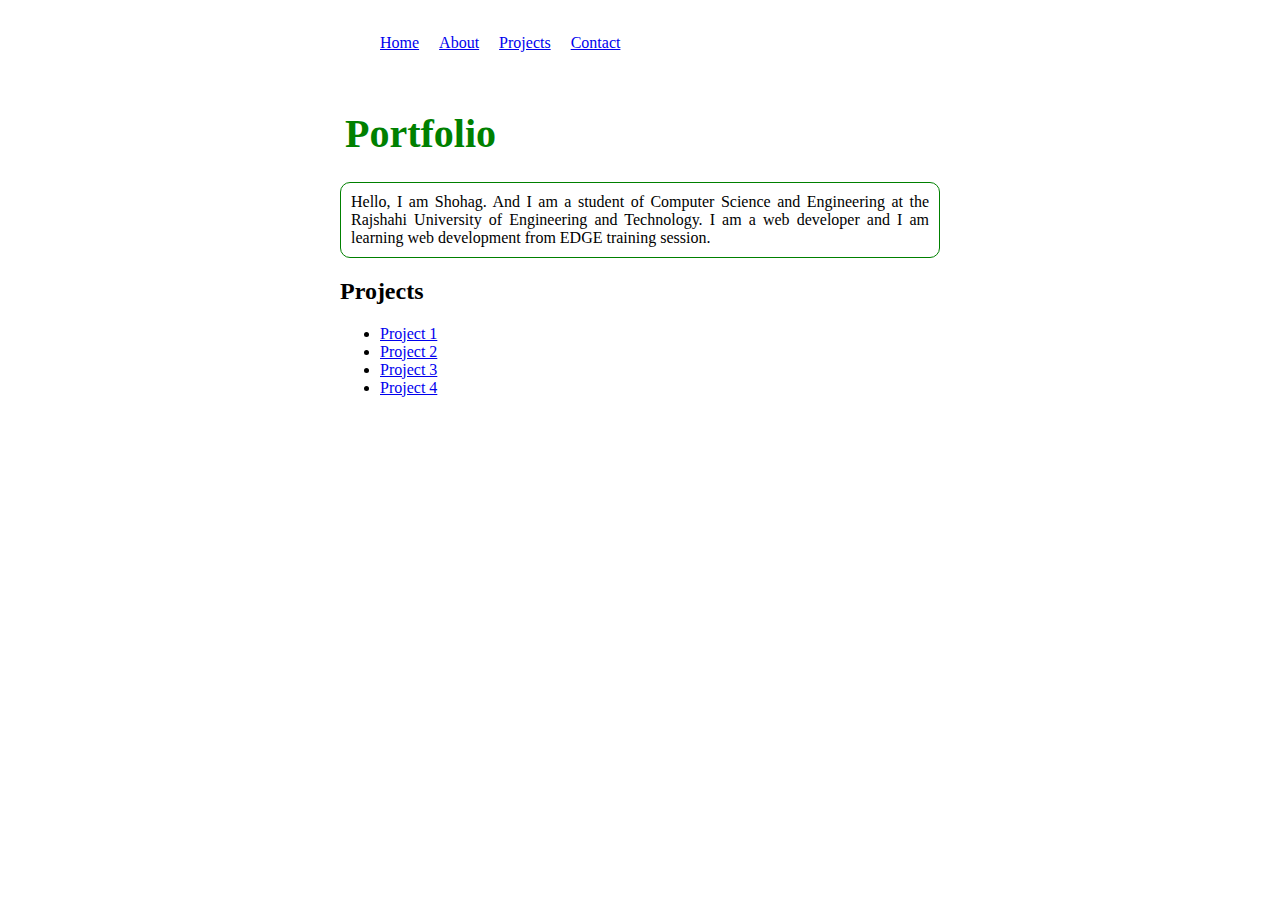
<file: portfolio/index.html>
<!DOCTYPE html>
<html lang="en">
  <head>
    <meta charset="UTF-8" />
    <meta name="viewport" content="width=720px, initial-scale=1.0" />
    <link rel="stylesheet" href="style.css" />
    <title>Portfolio of Md. Abdullah Al Mamun</title>
  </head>
  <body>
    <div class="container">
      <header>
        <nav class="navigation">
          <ul>
            <li>
              <a href="index.html">Home</a>
            </li>
            <li>
              <a href="about">About</a>
            </li>
            <li>
              <a href="projects">Projects</a>
            </li>

            <li>
              <a href="contact">Contact</a>
            </li>
          </ul>
        </nav>
      </header>

      <h1>Portfolio</h1>
      <p style="text-align: justify">
        Hello, I am Shohag. And I am a student of Computer Science and
        Engineering at the Rajshahi University of Engineering and Technology. I
        am a web developer and I am learning web development from EDGE training
        session.
      </p>
      <h2>Projects</h2>
      <ul>
        <li>
          <a href="projects">Project 1</a>
        </li>
        <li>
          <a href="projects">Project 2</a>
        </li>
        <li>
          <a href="projects">Project 3</a>
        </li>
        <li>
          <a href="projects">Project 4</a>
        </li>
      </ul>
    </div>
  </body>
</html>
</file>
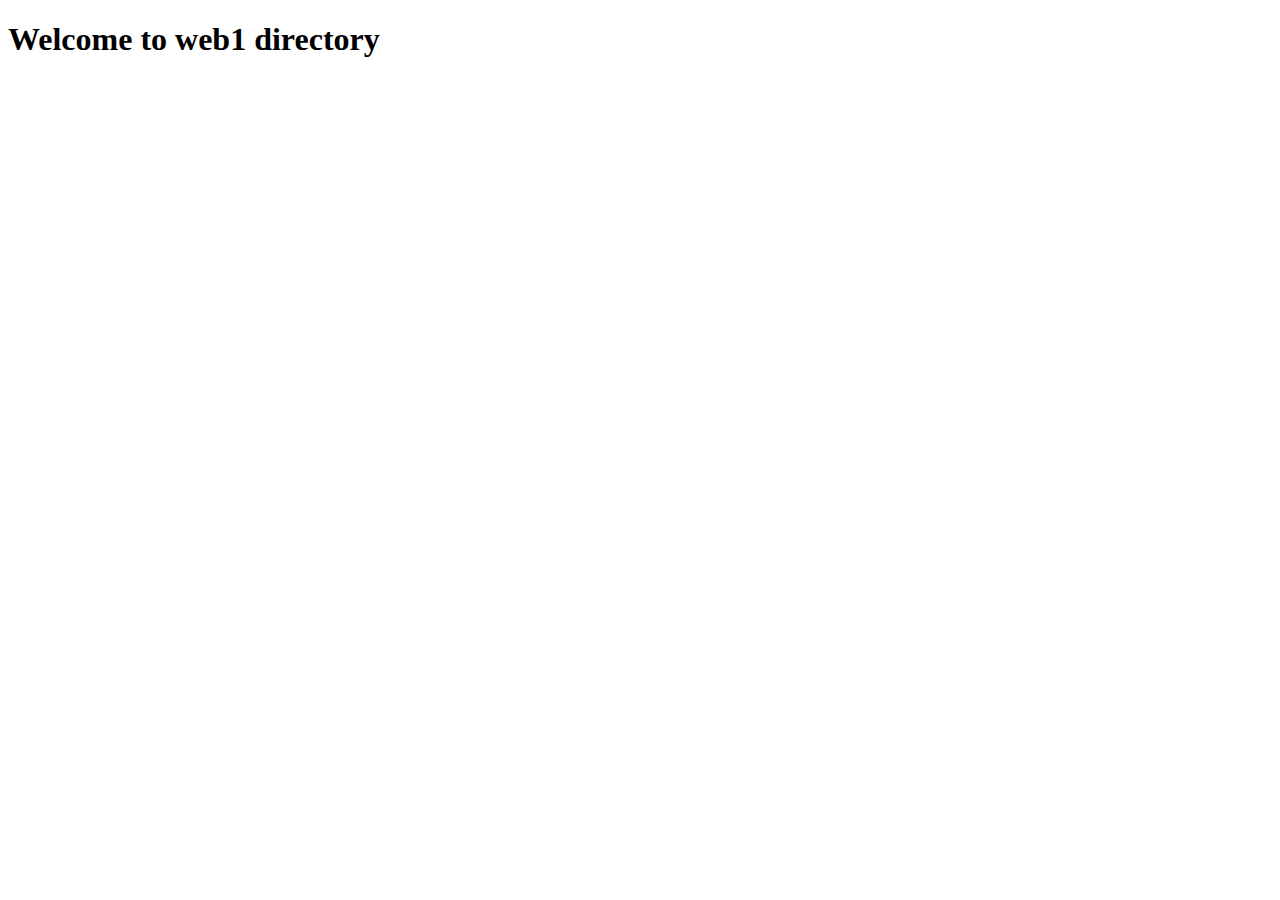
<file: web1/index.html>
<!DOCTYPE html>
<html lang="en">
  <head>
    <meta charset="UTF-8" />
    <meta name="viewport" content="width=device-width, initial-scale=1.0" />
    <title>Document</title>
  </head>
  <body>
    <h1>Welcome to web1 directory</h1>
  </body>
</html>
</file>
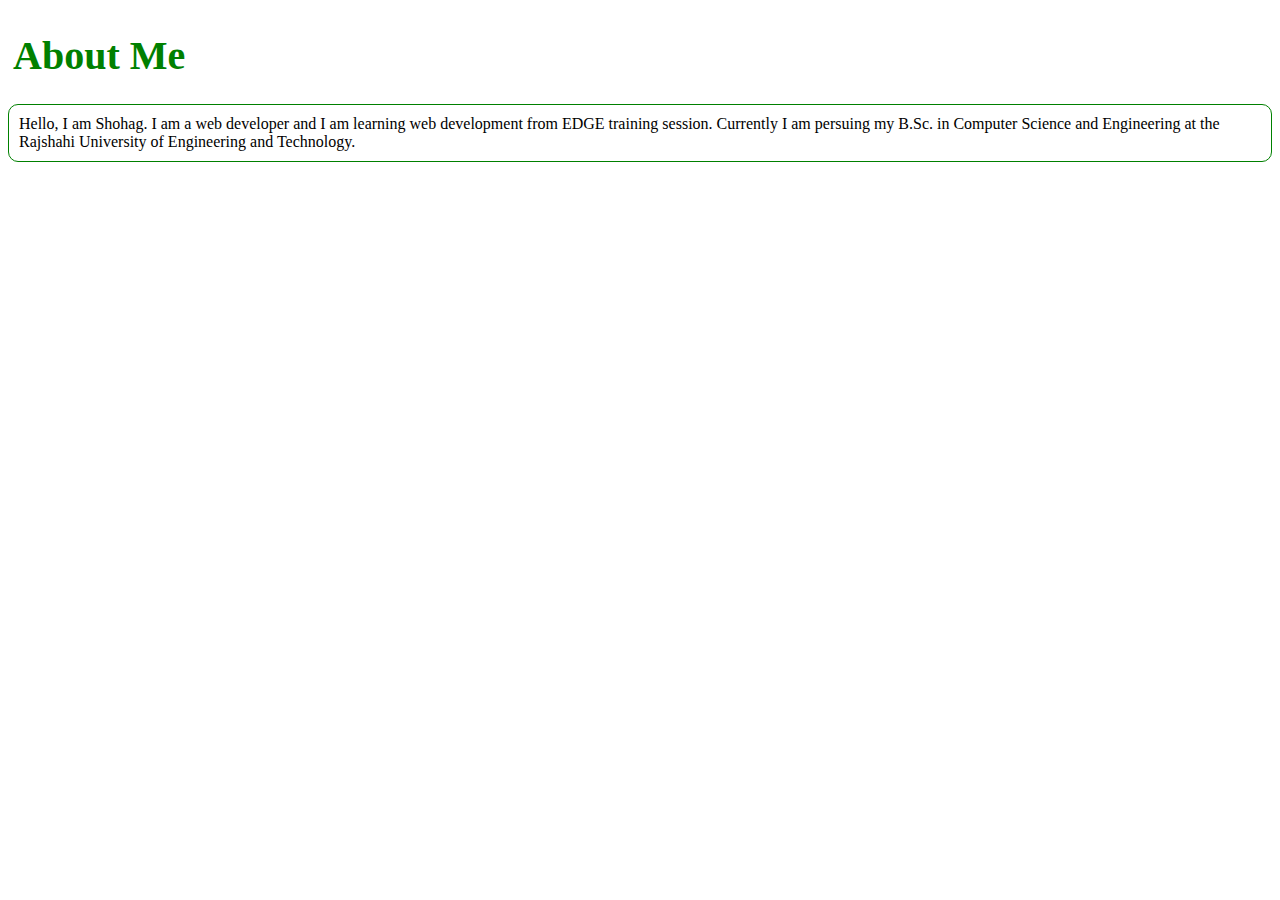
<file: portfolio/about/index.html>
<!DOCTYPE html>
<html lang="en">
  <head>
    <meta charset="UTF-8" />
    <meta name="viewport" content="width=device-width, initial-scale=1.0" />
    <link rel="stylesheet" href="style.css" />
    <title>About Me</title>
  </head>
  <body>
    <h1>About Me</h1>
    <p>
      Hello, I am Shohag. I am a web developer and I am learning web development
      from EDGE training session. Currently I am persuing my B.Sc. in Computer
      Science and Engineering at the Rajshahi University of Engineering and
      Technology.
    </p>
  </body>
</html>
</file>
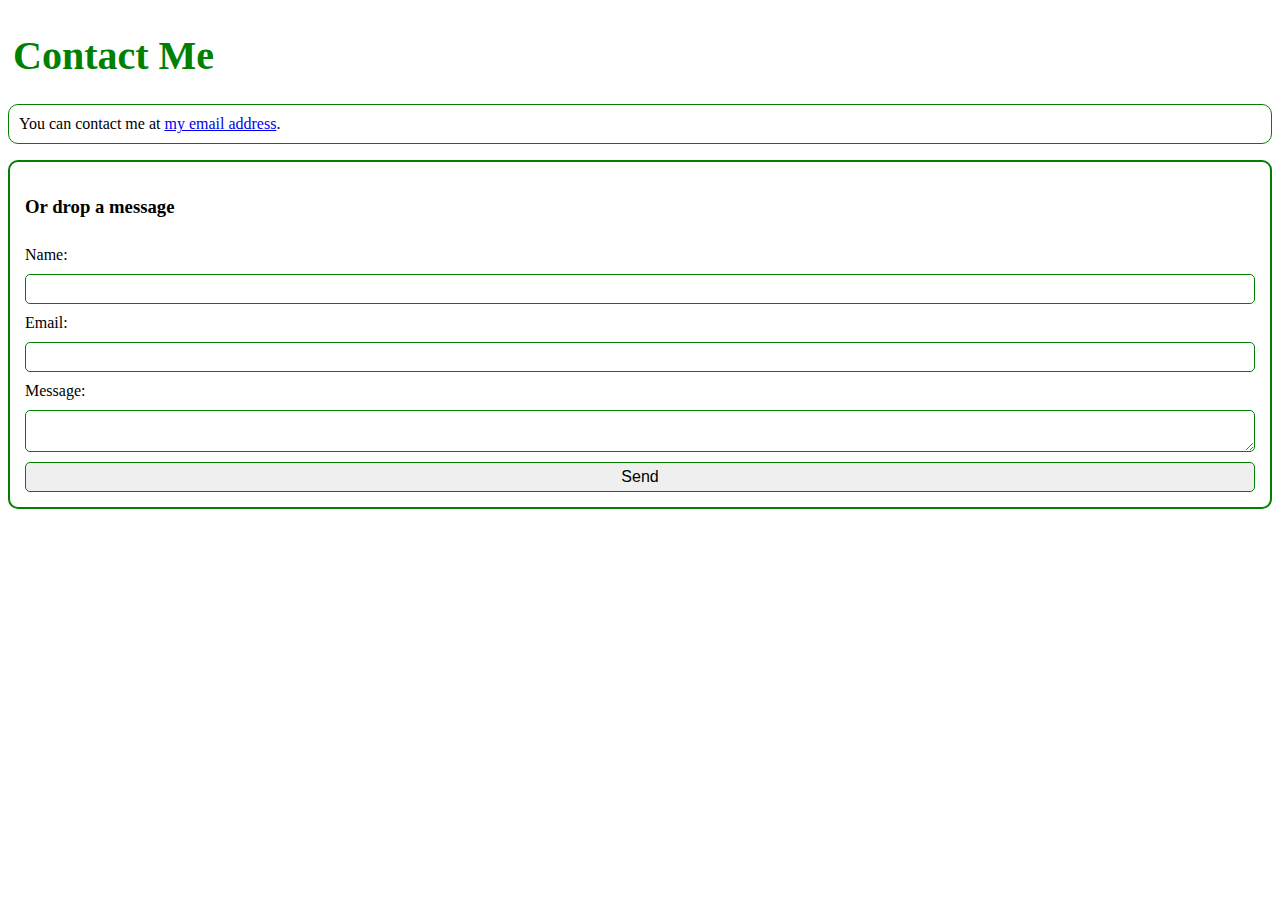
<file: portfolio/contact/index.html>
<!DOCTYPE html>
<html lang="en">
  <head>
    <meta charset="UTF-8" />
    <meta name="viewport" content="width=device-width, initial-scale=1.0" />
    <link rel="stylesheet" href="style.css" />
    <title>Contact Me</title>
  </head>
  <body>
    <h1>Contact Me</h1>
    <p>
      You can contact me at <a href="mailto:@gmail.com">my email address</a>.
    </p>
    <form action="/submit-form">
      <h3>Or drop a message</h3>
      <label for="name">Name:</label>
      <input type="text" id="name" name="name" required />
      <label for="email">Email:</label>
      <input type="email" id="email" name="email" required />
      <label for="message">Message:</label>
      <textarea id="message" name="message" required></textarea>
      <button type="submit" onclick="alert('Message sent!')">Send</button>
    </form>
  </body>
</html>
</file>
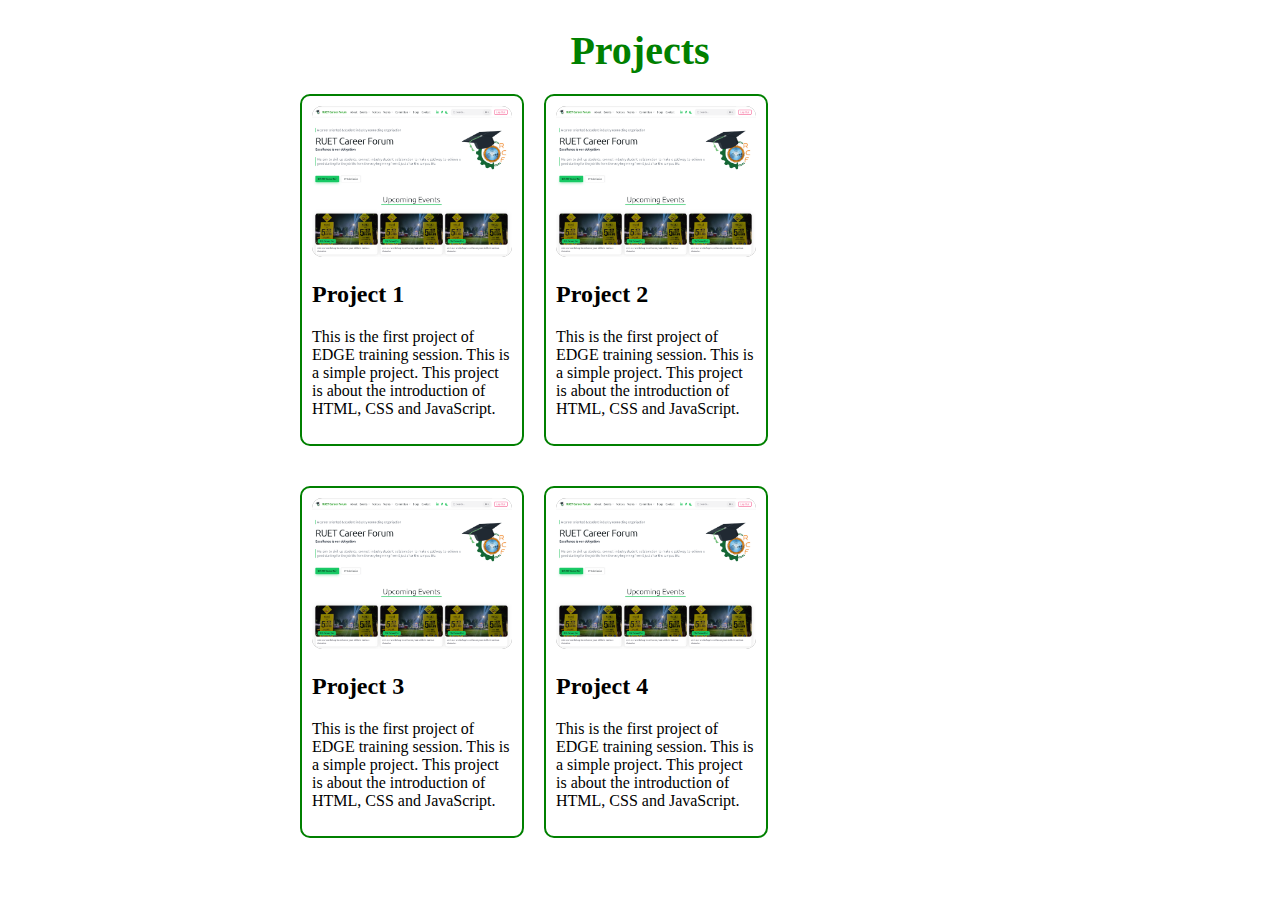
<file: portfolio/projects/index.html>
<!DOCTYPE html>
<html lang="en">
  <head>
    <meta charset="UTF-8" />
    <meta name="viewport" content="width=device-width, initial-scale=1.0" />
    <link rel="stylesheet" href="style.css" />
    <title>Projects</title>
  </head>
  <body>
    <h1>Projects</h1>
    <div class="container">
      <div class="item">
        <img
          src="images/project1.png"
          alt="Project 1"
          height="50%"
          width="100%"
          style="background-color: gray"
        />
        <h2>Project 1</h2>
        <p>
          This is the first project of EDGE training session. This is a simple
          project. This project is about the introduction of HTML, CSS and
          JavaScript.
        </p>
      </div>
      <div class="item">
        <img
          src="images/project1.png"
          alt="Project 2"
          height="50%"
          width="100%"
          style="background-color: gray"
        />
        <h2>Project 2</h2>
        <p>
          This is the first project of EDGE training session. This is a simple
          project. This project is about the introduction of HTML, CSS and
          JavaScript.
        </p>
      </div>
      <div class="item">
        <img
          src="images/project1.png"
          alt="Project 3"
          height="50%"
          width="100%"
          style="background-color: gray"
        />
        <h2>Project 3</h2>
        <p>
          This is the first project of EDGE training session. This is a simple
          project. This project is about the introduction of HTML, CSS and
          JavaScript.
        </p>
      </div>
      <div class="item">
        <img
          src="images/project1.png"
          alt="Project 4"
          height="50%"
          width="100%"
          style="background-color: gray"
        />
        <h2>Project 4</h2>
        <p>
          This is the first project of EDGE training session. This is a simple
          project. This project is about the introduction of HTML, CSS and
          JavaScript.
        </p>
      </div>
    </div>
  </body>
</html>
</file>
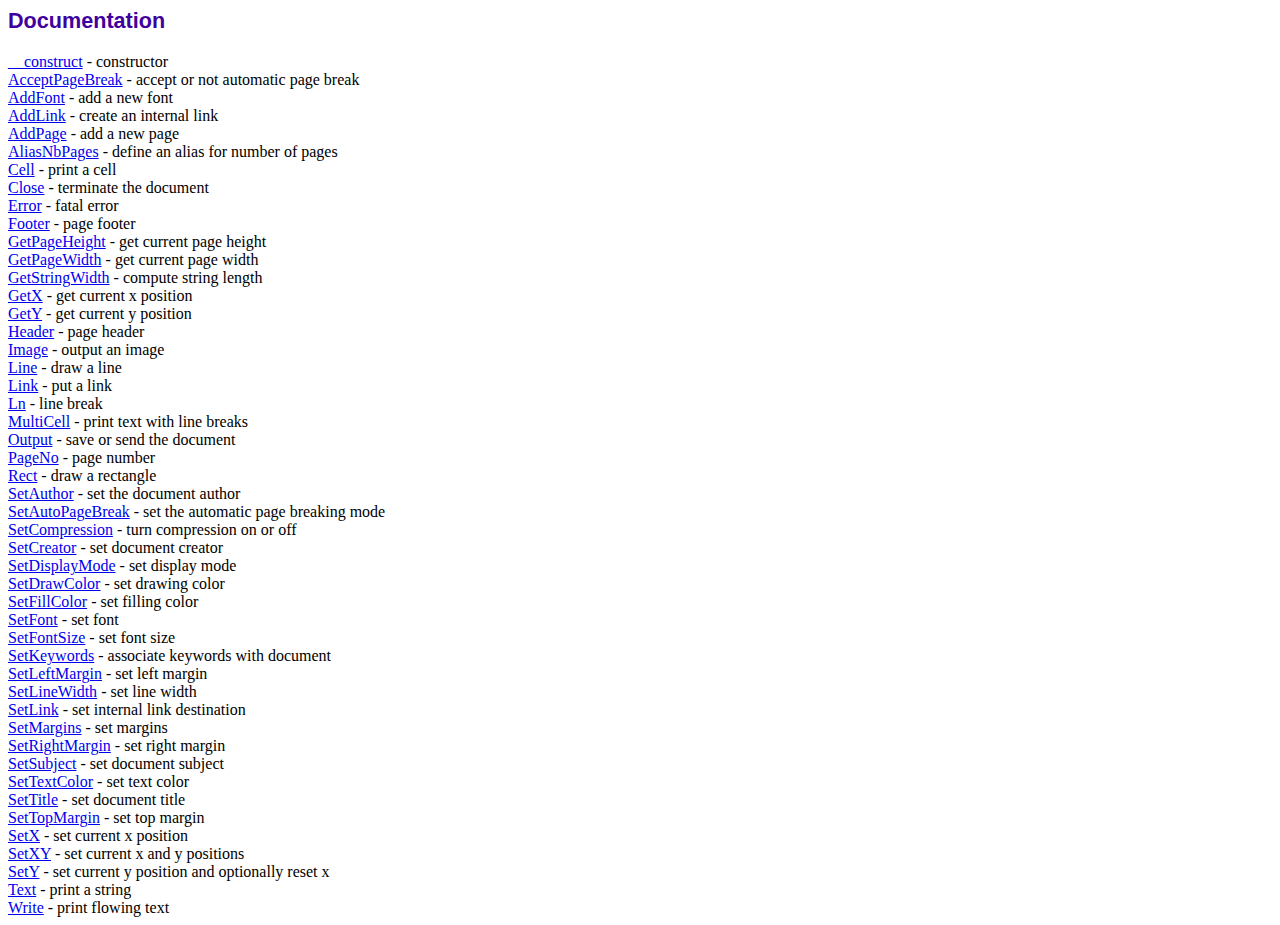
<file: projects/crud/libs/doc/index.htm>
<!DOCTYPE html PUBLIC "-//W3C//DTD HTML 4.01 Transitional//EN">
<html>
<head>
<meta http-equiv="Content-Type" content="text/html; charset=UTF-8">
<title>Documentation</title>
<link type="text/css" rel="stylesheet" href="../fpdf.css">
</head>
<body>
<h1>Documentation</h1>
<a href="__construct.htm">__construct</a> - constructor<br>
<a href="acceptpagebreak.htm">AcceptPageBreak</a> - accept or not automatic page break<br>
<a href="addfont.htm">AddFont</a> - add a new font<br>
<a href="addlink.htm">AddLink</a> - create an internal link<br>
<a href="addpage.htm">AddPage</a> - add a new page<br>
<a href="aliasnbpages.htm">AliasNbPages</a> - define an alias for number of pages<br>
<a href="cell.htm">Cell</a> - print a cell<br>
<a href="close.htm">Close</a> - terminate the document<br>
<a href="error.htm">Error</a> - fatal error<br>
<a href="footer.htm">Footer</a> - page footer<br>
<a href="getpageheight.htm">GetPageHeight</a> - get current page height<br>
<a href="getpagewidth.htm">GetPageWidth</a> - get current page width<br>
<a href="getstringwidth.htm">GetStringWidth</a> - compute string length<br>
<a href="getx.htm">GetX</a> - get current x position<br>
<a href="gety.htm">GetY</a> - get current y position<br>
<a href="header.htm">Header</a> - page header<br>
<a href="image.htm">Image</a> - output an image<br>
<a href="line.htm">Line</a> - draw a line<br>
<a href="link.htm">Link</a> - put a link<br>
<a href="ln.htm">Ln</a> - line break<br>
<a href="multicell.htm">MultiCell</a> - print text with line breaks<br>
<a href="output.htm">Output</a> - save or send the document<br>
<a href="pageno.htm">PageNo</a> - page number<br>
<a href="rect.htm">Rect</a> - draw a rectangle<br>
<a href="setauthor.htm">SetAuthor</a> - set the document author<br>
<a href="setautopagebreak.htm">SetAutoPageBreak</a> - set the automatic page breaking mode<br>
<a href="setcompression.htm">SetCompression</a> - turn compression on or off<br>
<a href="setcreator.htm">SetCreator</a> - set document creator<br>
<a href="setdisplaymode.htm">SetDisplayMode</a> - set display mode<br>
<a href="setdrawcolor.htm">SetDrawColor</a> - set drawing color<br>
<a href="setfillcolor.htm">SetFillColor</a> - set filling color<br>
<a href="setfont.htm">SetFont</a> - set font<br>
<a href="setfontsize.htm">SetFontSize</a> - set font size<br>
<a href="setkeywords.htm">SetKeywords</a> - associate keywords with document<br>
<a href="setleftmargin.htm">SetLeftMargin</a> - set left margin<br>
<a href="setlinewidth.htm">SetLineWidth</a> - set line width<br>
<a href="setlink.htm">SetLink</a> - set internal link destination<br>
<a href="setmargins.htm">SetMargins</a> - set margins<br>
<a href="setrightmargin.htm">SetRightMargin</a> - set right margin<br>
<a href="setsubject.htm">SetSubject</a> - set document subject<br>
<a href="settextcolor.htm">SetTextColor</a> - set text color<br>
<a href="settitle.htm">SetTitle</a> - set document title<br>
<a href="settopmargin.htm">SetTopMargin</a> - set top margin<br>
<a href="setx.htm">SetX</a> - set current x position<br>
<a href="setxy.htm">SetXY</a> - set current x and y positions<br>
<a href="sety.htm">SetY</a> - set current y position and optionally reset x<br>
<a href="text.htm">Text</a> - print a string<br>
<a href="write.htm">Write</a> - print flowing text<br>
</body>
</html>
</file>
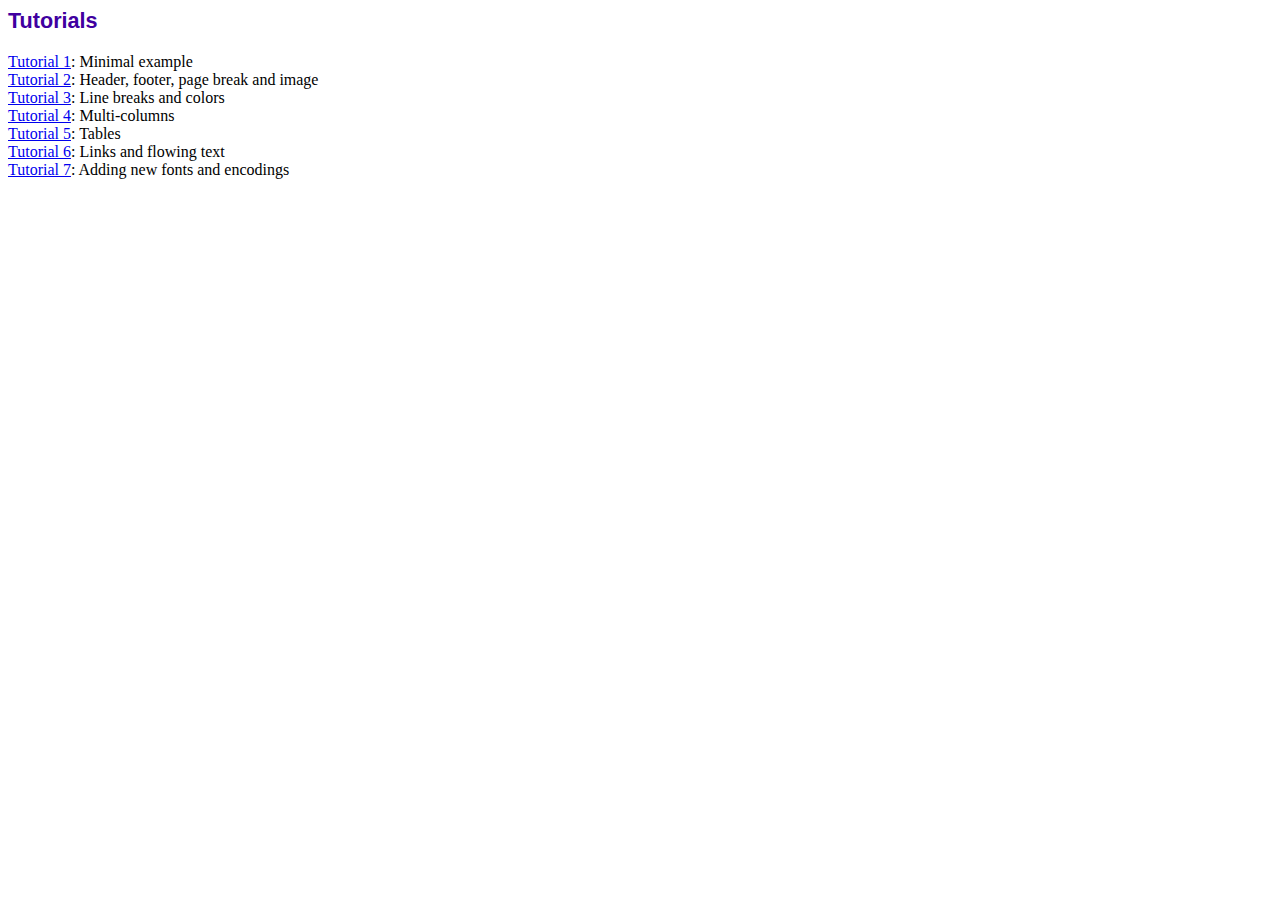
<file: projects/crud/libs/tutorial/index.htm>
<!DOCTYPE html PUBLIC "-//W3C//DTD HTML 4.01 Transitional//EN">
<html>
<head>
<meta http-equiv="Content-Type" content="text/html; charset=UTF-8">
<title>Tutorials</title>
<link type="text/css" rel="stylesheet" href="../fpdf.css">
</head>
<body>
<h1>Tutorials</h1>
<ul style="list-style-type:none; margin-left:0; padding-left:0">
<li><a href="tuto1.htm">Tutorial 1</a>: Minimal example</li>
<li><a href="tuto2.htm">Tutorial 2</a>: Header, footer, page break and image</li>
<li><a href="tuto3.htm">Tutorial 3</a>: Line breaks and colors</li>
<li><a href="tuto4.htm">Tutorial 4</a>: Multi-columns</li>
<li><a href="tuto5.htm">Tutorial 5</a>: Tables</li>
<li><a href="tuto6.htm">Tutorial 6</a>: Links and flowing text</li>
<li><a href="tuto7.htm">Tutorial 7</a>: Adding new fonts and encodings</li>
</ul>
</body>
</html>
</file>
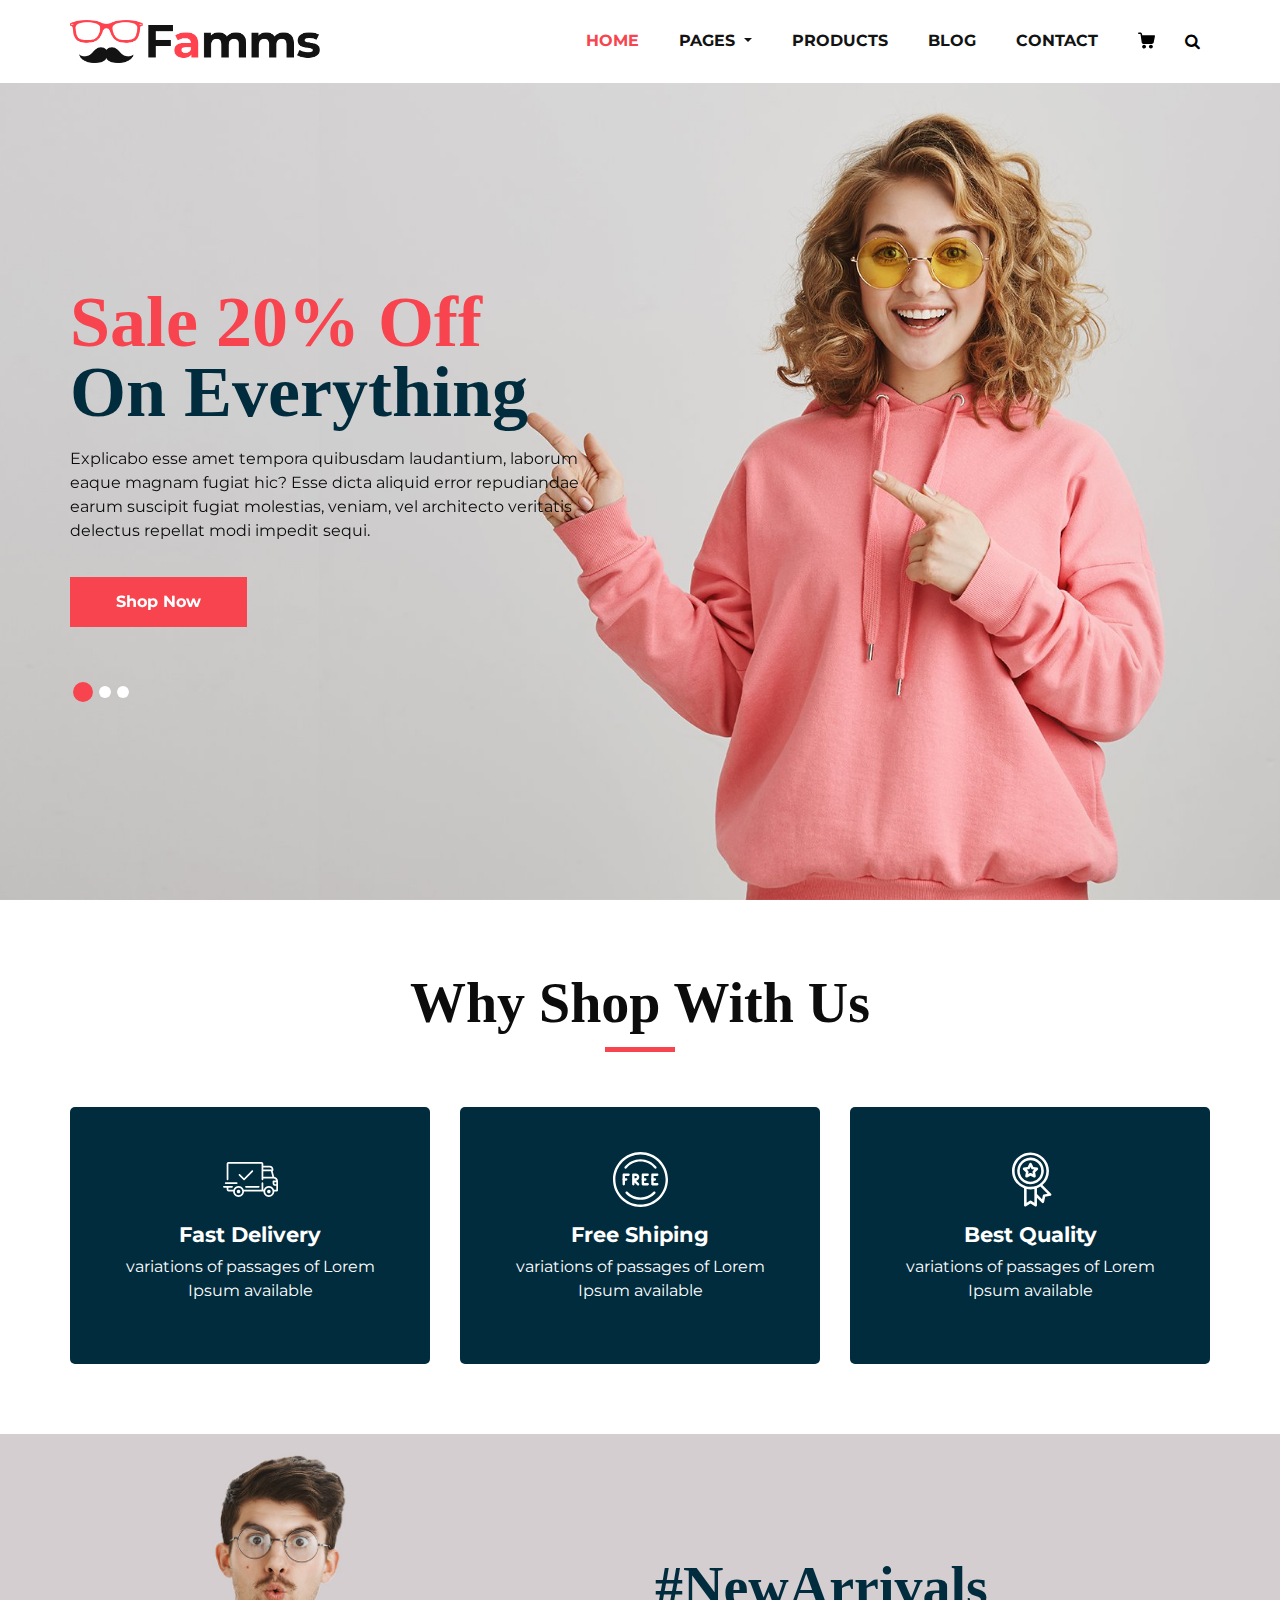
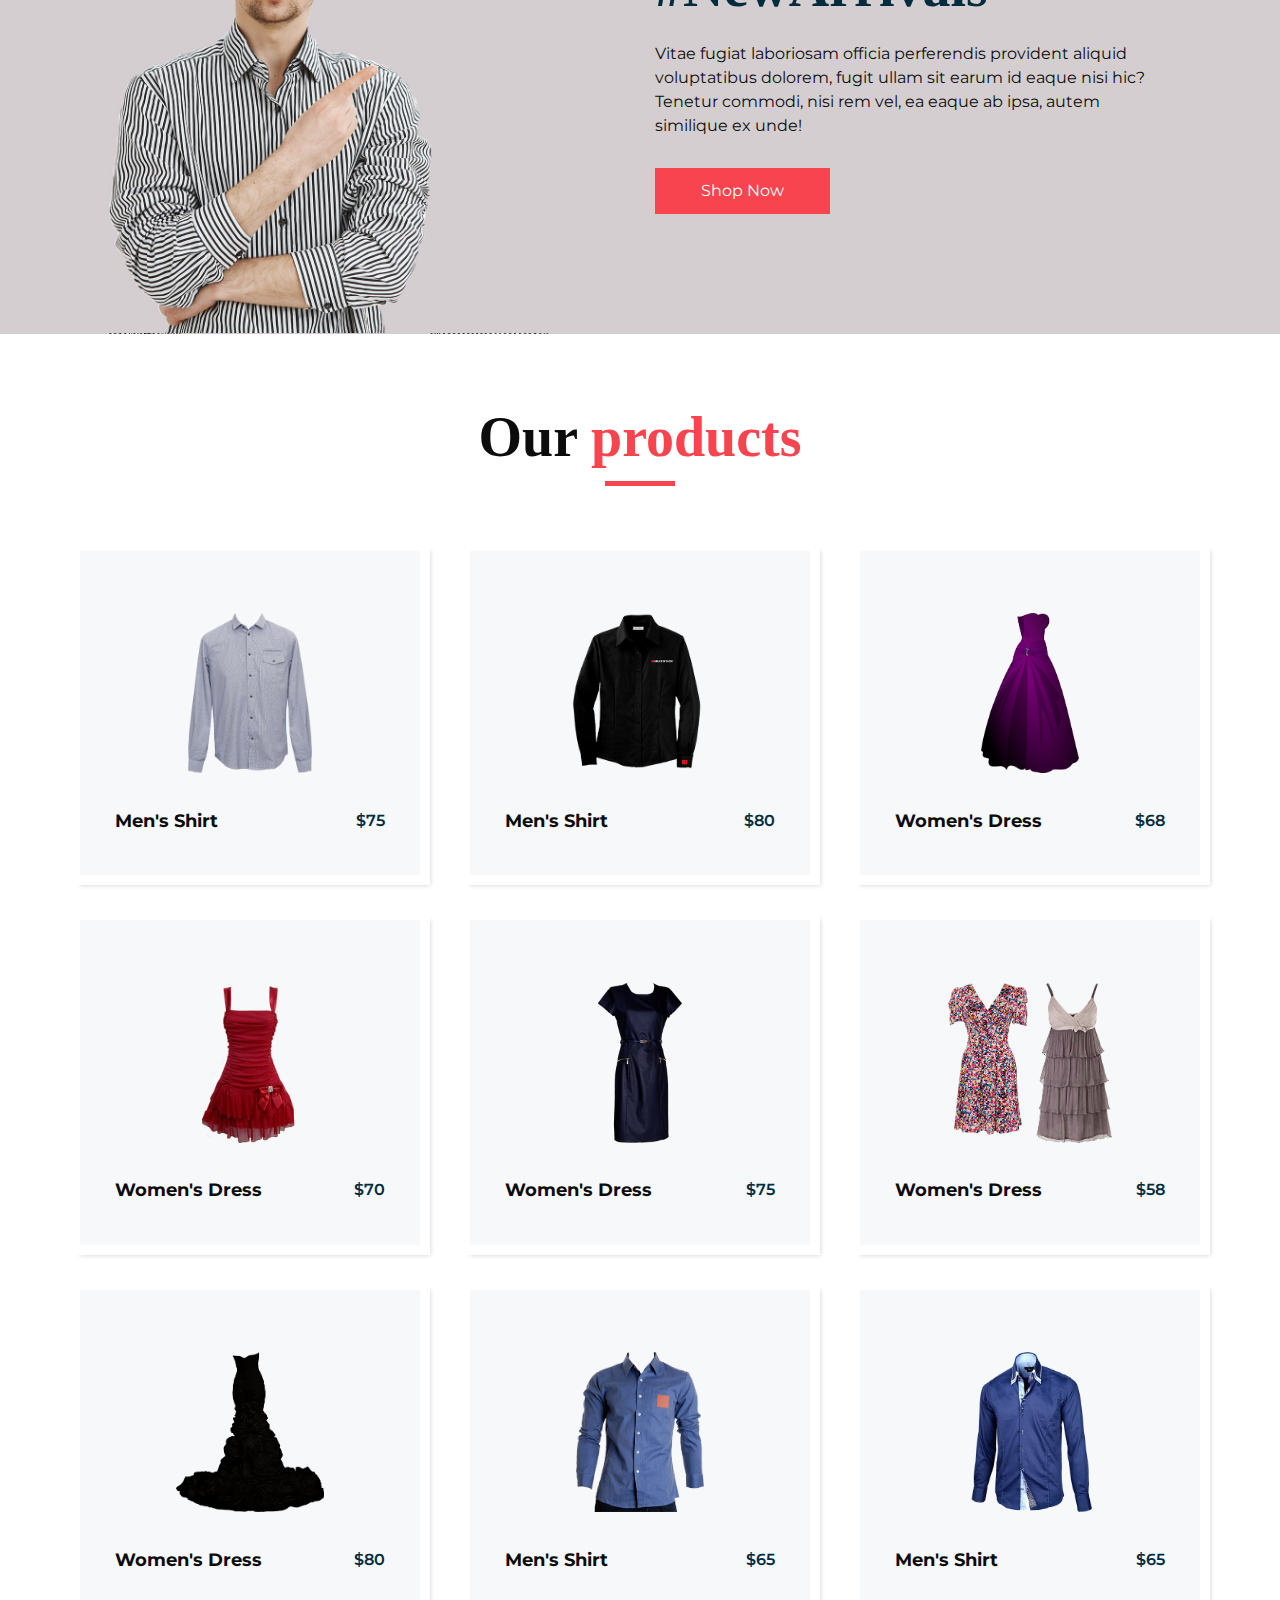
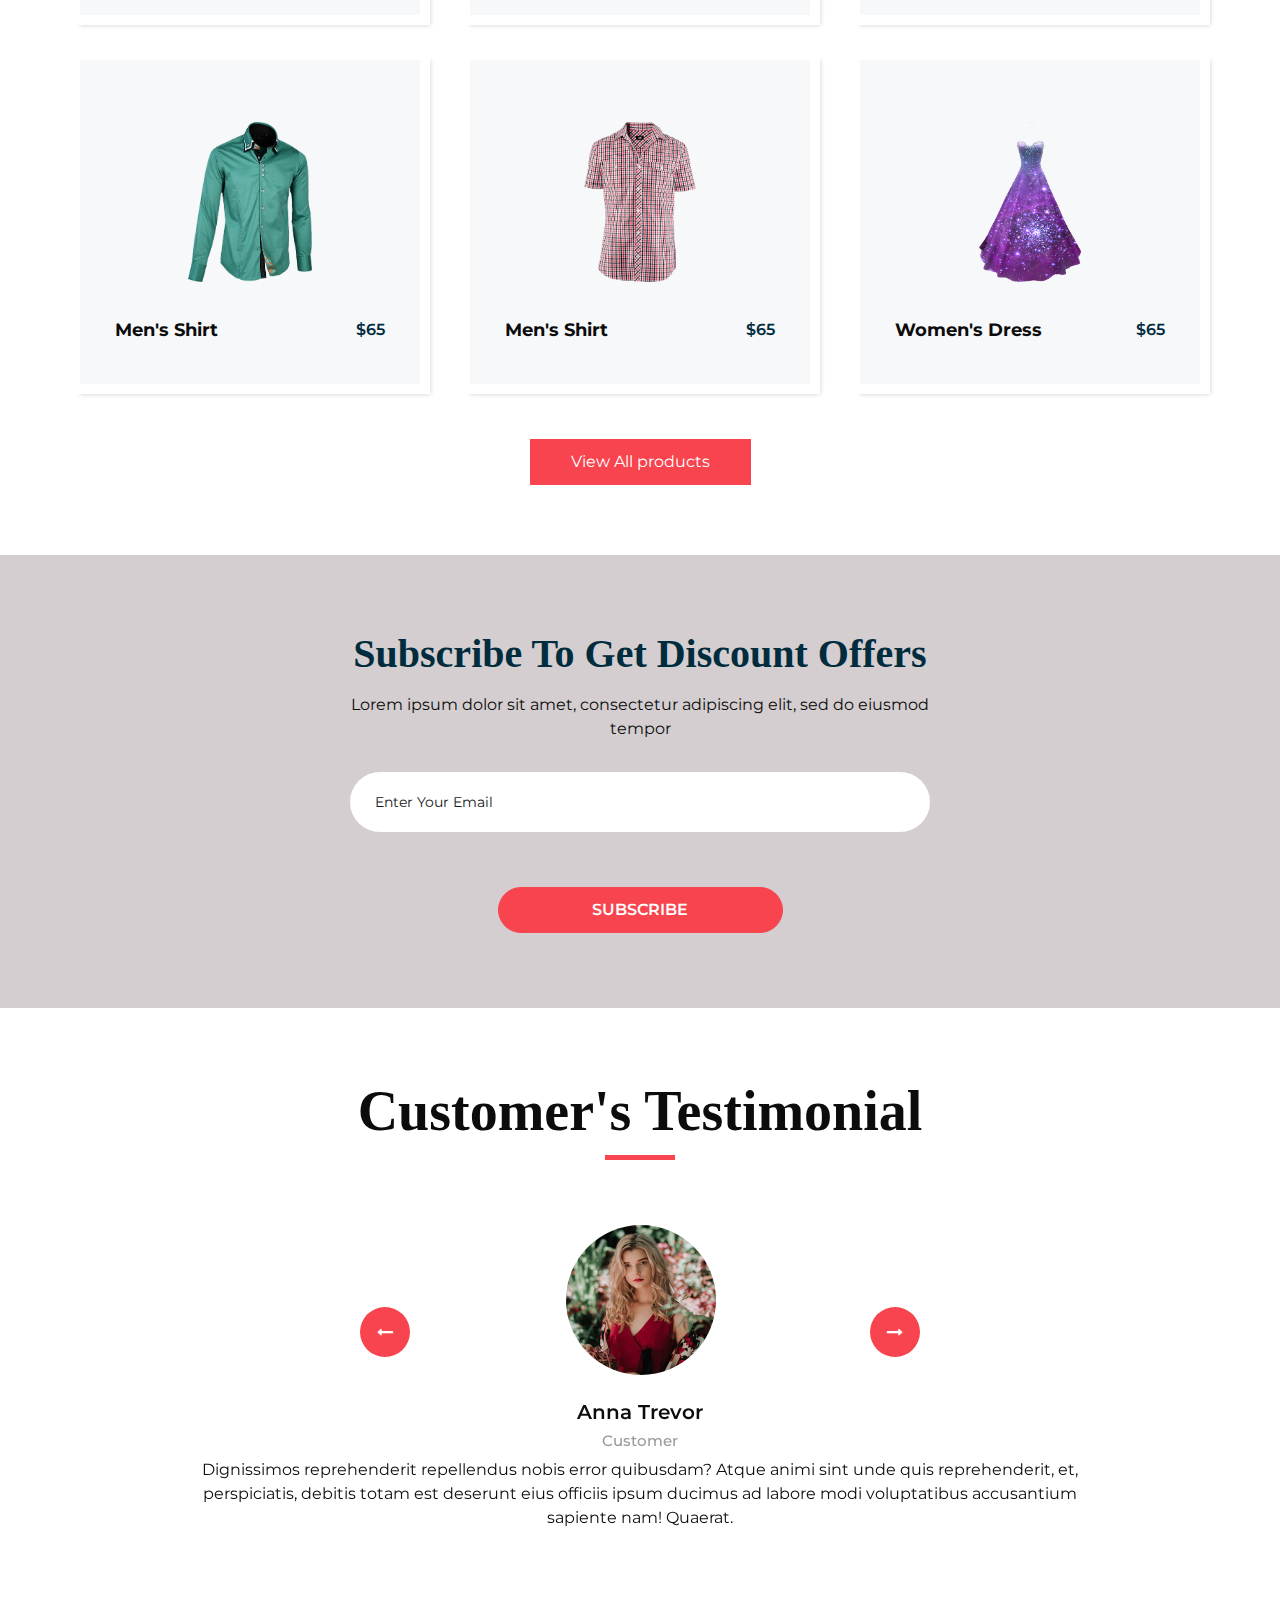
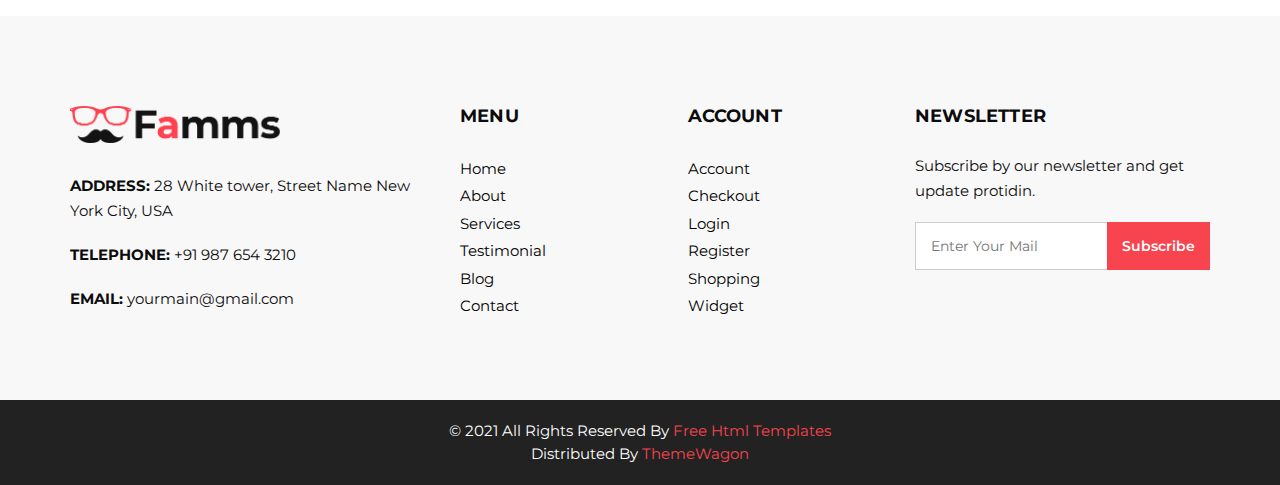
<file: projects/final_project/Electro Sale/famms-1.0.0/index.html>
<!DOCTYPE html>
<html>
   <head>
      <!-- Basic -->
      <meta charset="utf-8" />
      <meta http-equiv="X-UA-Compatible" content="IE=edge" />
      <!-- Mobile Metas -->
      <meta name="viewport" content="width=device-width, initial-scale=1, shrink-to-fit=no" />
      <!-- Site Metas -->
      <meta name="keywords" content="" />
      <meta name="description" content="" />
      <meta name="author" content="" />
      <link rel="shortcut icon" href="images/favicon.png" type="">
      <title>Famms - Fashion HTML Template</title>
      <!-- bootstrap core css -->
      <link rel="stylesheet" type="text/css" href="css/bootstrap.css" />
      <!-- font awesome style -->
      <link href="css/font-awesome.min.css" rel="stylesheet" />
      <!-- Custom styles for this template -->
      <link href="css/style.css" rel="stylesheet" />
      <!-- responsive style -->
      <link href="css/responsive.css" rel="stylesheet" />
   </head>
   <body>
      <div class="hero_area">
         <!-- header section strats -->
         <header class="header_section">
            <div class="container">
               <nav class="navbar navbar-expand-lg custom_nav-container ">
                  <a class="navbar-brand" href="index.html"><img width="250" src="images/logo.png" alt="#" /></a>
                  <button class="navbar-toggler" type="button" data-toggle="collapse" data-target="#navbarSupportedContent" aria-controls="navbarSupportedContent" aria-expanded="false" aria-label="Toggle navigation">
                  <span class=""> </span>
                  </button>
                  <div class="collapse navbar-collapse" id="navbarSupportedContent">
                     <ul class="navbar-nav">
                        <li class="nav-item active">
                           <a class="nav-link" href="index.html">Home <span class="sr-only">(current)</span></a>
                        </li>
                       <li class="nav-item dropdown">
                           <a class="nav-link dropdown-toggle" href="#" data-toggle="dropdown" role="button" aria-haspopup="true" aria-expanded="true"> <span class="nav-label">Pages <span class="caret"></span></a>
                           <ul class="dropdown-menu">
                              <li><a href="about.html">About</a></li>
                              <li><a href="testimonial.html">Testimonial</a></li>
                           </ul>
                        </li>
                        <li class="nav-item">
                           <a class="nav-link" href="product.html">Products</a>
                        </li>
                        <li class="nav-item">
                           <a class="nav-link" href="blog_list.html">Blog</a>
                        </li>
                        <li class="nav-item">
                           <a class="nav-link" href="contact.html">Contact</a>
                        </li>
                        <li class="nav-item">
                           <a class="nav-link" href="#">
                              <svg version="1.1" id="Capa_1" xmlns="http://www.w3.org/2000/svg" xmlns:xlink="http://www.w3.org/1999/xlink" x="0px" y="0px" viewBox="0 0 456.029 456.029" style="enable-background:new 0 0 456.029 456.029;" xml:space="preserve">
                                 <g>
                                    <g>
                                       <path d="M345.6,338.862c-29.184,0-53.248,23.552-53.248,53.248c0,29.184,23.552,53.248,53.248,53.248
                                          c29.184,0,53.248-23.552,53.248-53.248C398.336,362.926,374.784,338.862,345.6,338.862z" />
                                    </g>
                                 </g>
                                 <g>
                                    <g>
                                       <path d="M439.296,84.91c-1.024,0-2.56-0.512-4.096-0.512H112.64l-5.12-34.304C104.448,27.566,84.992,10.67,61.952,10.67H20.48
                                          C9.216,10.67,0,19.886,0,31.15c0,11.264,9.216,20.48,20.48,20.48h41.472c2.56,0,4.608,2.048,5.12,4.608l31.744,216.064
                                          c4.096,27.136,27.648,47.616,55.296,47.616h212.992c26.624,0,49.664-18.944,55.296-45.056l33.28-166.4
                                          C457.728,97.71,450.56,86.958,439.296,84.91z" />
                                    </g>
                                 </g>
                                 <g>
                                    <g>
                                       <path d="M215.04,389.55c-1.024-28.16-24.576-50.688-52.736-50.688c-29.696,1.536-52.224,26.112-51.2,55.296
                                          c1.024,28.16,24.064,50.688,52.224,50.688h1.024C193.536,443.31,216.576,418.734,215.04,389.55z" />
                                    </g>
                                 </g>
                                 <g>
                                 </g>
                                 <g>
                                 </g>
                                 <g>
                                 </g>
                                 <g>
                                 </g>
                                 <g>
                                 </g>
                                 <g>
                                 </g>
                                 <g>
                                 </g>
                                 <g>
                                 </g>
                                 <g>
                                 </g>
                                 <g>
                                 </g>
                                 <g>
                                 </g>
                                 <g>
                                 </g>
                                 <g>
                                 </g>
                                 <g>
                                 </g>
                                 <g>
                                 </g>
                              </svg>
                           </a>
                        </li>
                        <form class="form-inline">
                           <button class="btn  my-2 my-sm-0 nav_search-btn" type="submit">
                           <i class="fa fa-search" aria-hidden="true"></i>
                           </button>
                        </form>
                     </ul>
                  </div>
               </nav>
            </div>
         </header>
         <!-- end header section -->
         <!-- slider section -->
         <section class="slider_section ">
            <div class="slider_bg_box">
               <img src="images/slider-bg.jpg" alt="">
            </div>
            <div id="customCarousel1" class="carousel slide" data-ride="carousel">
               <div class="carousel-inner">
                  <div class="carousel-item active">
                     <div class="container ">
                        <div class="row">
                           <div class="col-md-7 col-lg-6 ">
                              <div class="detail-box">
                                 <h1>
                                    <span>
                                    Sale 20% Off
                                    </span>
                                    <br>
                                    On Everything
                                 </h1>
                                 <p>
                                    Explicabo esse amet tempora quibusdam laudantium, laborum eaque magnam fugiat hic? Esse dicta aliquid error repudiandae earum suscipit fugiat molestias, veniam, vel architecto veritatis delectus repellat modi impedit sequi.
                                 </p>
                                 <div class="btn-box">
                                    <a href="" class="btn1">
                                    Shop Now
                                    </a>
                                 </div>
                              </div>
                           </div>
                        </div>
                     </div>
                  </div>
                  <div class="carousel-item ">
                     <div class="container ">
                        <div class="row">
                           <div class="col-md-7 col-lg-6 ">
                              <div class="detail-box">
                                 <h1>
                                    <span>
                                    Sale 20% Off
                                    </span>
                                    <br>
                                    On Everything
                                 </h1>
                                 <p>
                                    Explicabo esse amet tempora quibusdam laudantium, laborum eaque magnam fugiat hic? Esse dicta aliquid error repudiandae earum suscipit fugiat molestias, veniam, vel architecto veritatis delectus repellat modi impedit sequi.
                                 </p>
                                 <div class="btn-box">
                                    <a href="" class="btn1">
                                    Shop Now
                                    </a>
                                 </div>
                              </div>
                           </div>
                        </div>
                     </div>
                  </div>
                  <div class="carousel-item">
                     <div class="container ">
                        <div class="row">
                           <div class="col-md-7 col-lg-6 ">
                              <div class="detail-box">
                                 <h1>
                                    <span>
                                    Sale 20% Off
                                    </span>
                                    <br>
                                    On Everything
                                 </h1>
                                 <p>
                                    Explicabo esse amet tempora quibusdam laudantium, laborum eaque magnam fugiat hic? Esse dicta aliquid error repudiandae earum suscipit fugiat molestias, veniam, vel architecto veritatis delectus repellat modi impedit sequi.
                                 </p>
                                 <div class="btn-box">
                                    <a href="" class="btn1">
                                    Shop Now
                                    </a>
                                 </div>
                              </div>
                           </div>
                        </div>
                     </div>
                  </div>
               </div>
               <div class="container">
                  <ol class="carousel-indicators">
                     <li data-target="#customCarousel1" data-slide-to="0" class="active"></li>
                     <li data-target="#customCarousel1" data-slide-to="1"></li>
                     <li data-target="#customCarousel1" data-slide-to="2"></li>
                  </ol>
               </div>
            </div>
         </section>
         <!-- end slider section -->
      </div>
      <!-- why section -->
      <section class="why_section layout_padding">
         <div class="container">
            <div class="heading_container heading_center">
               <h2>
                  Why Shop With Us
               </h2>
            </div>
            <div class="row">
               <div class="col-md-4">
                  <div class="box ">
                     <div class="img-box">
                        <svg version="1.1" id="Layer_1" xmlns="http://www.w3.org/2000/svg" xmlns:xlink="http://www.w3.org/1999/xlink" x="0px" y="0px" viewBox="0 0 512 512" style="enable-background:new 0 0 512 512;" xml:space="preserve">
                           <g>
                              <g>
                                 <path d="M476.158,231.363l-13.259-53.035c3.625-0.77,6.345-3.986,6.345-7.839v-8.551c0-18.566-15.105-33.67-33.67-33.67h-60.392
                                    V110.63c0-9.136-7.432-16.568-16.568-16.568H50.772c-9.136,0-16.568,7.432-16.568,16.568V256c0,4.427,3.589,8.017,8.017,8.017
                                    c4.427,0,8.017-3.589,8.017-8.017V110.63c0-0.295,0.239-0.534,0.534-0.534h307.841c0.295,0,0.534,0.239,0.534,0.534v145.372
                                    c0,4.427,3.589,8.017,8.017,8.017c4.427,0,8.017-3.589,8.017-8.017v-9.088h94.569c0.008,0,0.014,0.002,0.021,0.002
                                    c0.008,0,0.015-0.001,0.022-0.001c11.637,0.008,21.518,7.646,24.912,18.171h-24.928c-4.427,0-8.017,3.589-8.017,8.017v17.102
                                    c0,13.851,11.268,25.119,25.119,25.119h9.086v35.273h-20.962c-6.886-19.883-25.787-34.205-47.982-34.205
                                    s-41.097,14.322-47.982,34.205h-3.86v-60.393c0-4.427-3.589-8.017-8.017-8.017c-4.427,0-8.017,3.589-8.017,8.017v60.391H192.817
                                    c-6.886-19.883-25.787-34.205-47.982-34.205s-41.097,14.322-47.982,34.205H50.772c-0.295,0-0.534-0.239-0.534-0.534v-17.637
                                    h34.739c4.427,0,8.017-3.589,8.017-8.017s-3.589-8.017-8.017-8.017H8.017c-4.427,0-8.017,3.589-8.017,8.017
                                    s3.589,8.017,8.017,8.017h26.188v17.637c0,9.136,7.432,16.568,16.568,16.568h43.304c-0.002,0.178-0.014,0.355-0.014,0.534
                                    c0,27.996,22.777,50.772,50.772,50.772s50.772-22.776,50.772-50.772c0-0.18-0.012-0.356-0.014-0.534h180.67
                                    c-0.002,0.178-0.014,0.355-0.014,0.534c0,27.996,22.777,50.772,50.772,50.772c27.995,0,50.772-22.776,50.772-50.772
                                    c0-0.18-0.012-0.356-0.014-0.534h26.203c4.427,0,8.017-3.589,8.017-8.017v-85.511C512,251.989,496.423,234.448,476.158,231.363z
                                    M375.182,144.301h60.392c9.725,0,17.637,7.912,17.637,17.637v0.534h-78.029V144.301z M375.182,230.881v-52.376h71.235
                                    l13.094,52.376H375.182z M144.835,401.904c-19.155,0-34.739-15.583-34.739-34.739s15.584-34.739,34.739-34.739
                                    c19.155,0,34.739,15.583,34.739,34.739S163.99,401.904,144.835,401.904z M427.023,401.904c-19.155,0-34.739-15.583-34.739-34.739
                                    s15.584-34.739,34.739-34.739c19.155,0,34.739,15.583,34.739,34.739S446.178,401.904,427.023,401.904z M495.967,299.29h-9.086
                                    c-5.01,0-9.086-4.076-9.086-9.086v-9.086h18.171V299.29z" />
                              </g>
                           </g>
                           <g>
                              <g>
                                 <path d="M144.835,350.597c-9.136,0-16.568,7.432-16.568,16.568c0,9.136,7.432,16.568,16.568,16.568
                                    c9.136,0,16.568-7.432,16.568-16.568C161.403,358.029,153.971,350.597,144.835,350.597z" />
                              </g>
                           </g>
                           <g>
                              <g>
                                 <path d="M427.023,350.597c-9.136,0-16.568,7.432-16.568,16.568c0,9.136,7.432,16.568,16.568,16.568
                                    c9.136,0,16.568-7.432,16.568-16.568C443.591,358.029,436.159,350.597,427.023,350.597z" />
                              </g>
                           </g>
                           <g>
                              <g>
                                 <path d="M332.96,316.393H213.244c-4.427,0-8.017,3.589-8.017,8.017s3.589,8.017,8.017,8.017H332.96
                                    c4.427,0,8.017-3.589,8.017-8.017S337.388,316.393,332.96,316.393z" />
                              </g>
                           </g>
                           <g>
                              <g>
                                 <path d="M127.733,282.188H25.119c-4.427,0-8.017,3.589-8.017,8.017s3.589,8.017,8.017,8.017h102.614
                                    c4.427,0,8.017-3.589,8.017-8.017S132.16,282.188,127.733,282.188z" />
                              </g>
                           </g>
                           <g>
                              <g>
                                 <path d="M278.771,173.37c-3.13-3.13-8.207-3.13-11.337,0.001l-71.292,71.291l-37.087-37.087c-3.131-3.131-8.207-3.131-11.337,0
                                    c-3.131,3.131-3.131,8.206,0,11.337l42.756,42.756c1.565,1.566,3.617,2.348,5.668,2.348s4.104-0.782,5.668-2.348l76.96-76.96
                                    C281.901,181.576,281.901,176.501,278.771,173.37z" />
                              </g>
                           </g>
                           <g>
                           </g>
                           <g>
                           </g>
                           <g>
                           </g>
                           <g>
                           </g>
                           <g>
                           </g>
                           <g>
                           </g>
                           <g>
                           </g>
                           <g>
                           </g>
                           <g>
                           </g>
                           <g>
                           </g>
                           <g>
                           </g>
                           <g>
                           </g>
                           <g>
                           </g>
                           <g>
                           </g>
                           <g>
                           </g>
                        </svg>
                     </div>
                     <div class="detail-box">
                        <h5>
                           Fast Delivery
                        </h5>
                        <p>
                           variations of passages of Lorem Ipsum available
                        </p>
                     </div>
                  </div>
               </div>
               <div class="col-md-4">
                  <div class="box ">
                     <div class="img-box">
                        <svg version="1.1" id="Capa_1" xmlns="http://www.w3.org/2000/svg" xmlns:xlink="http://www.w3.org/1999/xlink" x="0px" y="0px" viewBox="0 0 490.667 490.667" style="enable-background:new 0 0 490.667 490.667;" xml:space="preserve">
                           <g>
                              <g>
                                 <path d="M138.667,192H96c-5.888,0-10.667,4.779-10.667,10.667V288c0,5.888,4.779,10.667,10.667,10.667s10.667-4.779,10.667-10.667
                                    v-74.667h32c5.888,0,10.667-4.779,10.667-10.667S144.555,192,138.667,192z" />
                              </g>
                           </g>
                           <g>
                              <g>
                                 <path d="M117.333,234.667H96c-5.888,0-10.667,4.779-10.667,10.667S90.112,256,96,256h21.333c5.888,0,10.667-4.779,10.667-10.667
                                    S123.221,234.667,117.333,234.667z" />
                              </g>
                           </g>
                           <g>
                              <g>
                                 <path d="M245.333,0C110.059,0,0,110.059,0,245.333s110.059,245.333,245.333,245.333s245.333-110.059,245.333-245.333
                                    S380.608,0,245.333,0z M245.333,469.333c-123.52,0-224-100.48-224-224s100.48-224,224-224s224,100.48,224,224
                                    S368.853,469.333,245.333,469.333z" />
                              </g>
                           </g>
                           <g>
                              <g>
                                 <path d="M386.752,131.989C352.085,88.789,300.544,64,245.333,64s-106.752,24.789-141.419,67.989
                                    c-3.691,4.587-2.965,11.307,1.643,14.997c4.587,3.691,11.307,2.965,14.976-1.643c30.613-38.144,76.096-60.011,124.8-60.011
                                    s94.187,21.867,124.779,60.011c2.112,2.624,5.205,3.989,8.32,3.989c2.368,0,4.715-0.768,6.677-2.347
                                    C389.717,143.296,390.443,136.576,386.752,131.989z" />
                              </g>
                           </g>
                           <g>
                              <g>
                                 <path d="M376.405,354.923c-4.224-4.032-11.008-3.861-15.061,0.405c-30.613,32.235-71.808,50.005-116.011,50.005
                                    s-85.397-17.771-115.989-50.005c-4.032-4.309-10.816-4.437-15.061-0.405c-4.309,4.053-4.459,10.816-0.405,15.083
                                    c34.667,36.544,81.344,56.661,131.456,56.661s96.789-20.117,131.477-56.661C380.864,365.739,380.693,358.976,376.405,354.923z" />
                              </g>
                           </g>
                           <g>
                              <g>
                                 <path d="M206.805,255.723c15.701-2.027,27.861-15.488,27.861-31.723c0-17.643-14.357-32-32-32h-21.333
                                    c-5.888,0-10.667,4.779-10.667,10.667v42.581c0,0.043,0,0.107,0,0.149V288c0,5.888,4.779,10.667,10.667,10.667
                                    S192,293.888,192,288v-16.917l24.448,24.469c2.091,2.069,4.821,3.115,7.552,3.115c2.731,0,5.461-1.045,7.531-3.136
                                    c4.16-4.16,4.16-10.923,0-15.083L206.805,255.723z M192,234.667v-21.333h10.667c5.867,0,10.667,4.779,10.667,10.667
                                    s-4.8,10.667-10.667,10.667H192z" />
                              </g>
                           </g>
                           <g>
                              <g>
                                 <path d="M309.333,277.333h-32v-64h32c5.888,0,10.667-4.779,10.667-10.667S315.221,192,309.333,192h-42.667
                                    c-5.888,0-10.667,4.779-10.667,10.667V288c0,5.888,4.779,10.667,10.667,10.667h42.667c5.888,0,10.667-4.779,10.667-10.667
                                    S315.221,277.333,309.333,277.333z" />
                              </g>
                           </g>
                           <g>
                              <g>
                                 <path d="M288,234.667h-21.333c-5.888,0-10.667,4.779-10.667,10.667S260.779,256,266.667,256H288
                                    c5.888,0,10.667-4.779,10.667-10.667S293.888,234.667,288,234.667z" />
                              </g>
                           </g>
                           <g>
                              <g>
                                 <path d="M394.667,277.333h-32v-64h32c5.888,0,10.667-4.779,10.667-10.667S400.555,192,394.667,192H352
                                    c-5.888,0-10.667,4.779-10.667,10.667V288c0,5.888,4.779,10.667,10.667,10.667h42.667c5.888,0,10.667-4.779,10.667-10.667
                                    S400.555,277.333,394.667,277.333z" />
                              </g>
                           </g>
                           <g>
                              <g>
                                 <path d="M373.333,234.667H352c-5.888,0-10.667,4.779-10.667,10.667S346.112,256,352,256h21.333
                                    c5.888,0,10.667-4.779,10.667-10.667S379.221,234.667,373.333,234.667z" />
                              </g>
                           </g>
                           <g>
                           </g>
                           <g>
                           </g>
                           <g>
                           </g>
                           <g>
                           </g>
                           <g>
                           </g>
                           <g>
                           </g>
                           <g>
                           </g>
                           <g>
                           </g>
                           <g>
                           </g>
                           <g>
                           </g>
                           <g>
                           </g>
                           <g>
                           </g>
                           <g>
                           </g>
                           <g>
                           </g>
                           <g>
                           </g>
                        </svg>
                     </div>
                     <div class="detail-box">
                        <h5>
                           Free Shiping
                        </h5>
                        <p>
                           variations of passages of Lorem Ipsum available
                        </p>
                     </div>
                  </div>
               </div>
               <div class="col-md-4">
                  <div class="box ">
                     <div class="img-box">
                        <svg id="_30_Premium" height="512" viewBox="0 0 512 512" width="512" xmlns="http://www.w3.org/2000/svg" data-name="30_Premium">
                           <g id="filled">
                              <path d="m252.92 300h3.08a124.245 124.245 0 1 0 -4.49-.09c.075.009.15.023.226.03.394.039.789.06 1.184.06zm-96.92-124a100 100 0 1 1 100 100 100.113 100.113 0 0 1 -100-100z" />
                              <path d="m447.445 387.635-80.4-80.4a171.682 171.682 0 0 0 60.955-131.235c0-94.841-77.159-172-172-172s-172 77.159-172 172c0 73.747 46.657 136.794 112 161.2v158.8c-.3 9.289 11.094 15.384 18.656 9.984l41.344-27.562 41.344 27.562c7.574 5.4 18.949-.7 18.656-9.984v-70.109l46.6 46.594c6.395 6.789 18.712 3.025 20.253-6.132l9.74-48.724 48.725-9.742c9.163-1.531 12.904-13.893 6.127-20.252zm-339.445-211.635c0-81.607 66.393-148 148-148s148 66.393 148 148-66.393 148-148 148-148-66.393-148-148zm154.656 278.016a12 12 0 0 0 -13.312 0l-29.344 19.562v-129.378a172.338 172.338 0 0 0 72 0v129.38zm117.381-58.353a12 12 0 0 0 -9.415 9.415l-6.913 34.58-47.709-47.709v-54.749a171.469 171.469 0 0 0 31.467-15.6l67.151 67.152z" />
                              <path d="m287.62 236.985c8.349 4.694 19.251-3.212 17.367-12.618l-5.841-35.145 25.384-25c7.049-6.5 2.89-19.3-6.634-20.415l-35.23-5.306-15.933-31.867c-4.009-8.713-17.457-8.711-21.466 0l-15.933 31.866-35.23 5.306c-9.526 1.119-13.681 13.911-6.634 20.415l25.384 25-5.841 35.145c-1.879 9.406 9 17.31 17.367 12.618l31.62-16.414zm-53-32.359 2.928-17.615a12 12 0 0 0 -3.417-10.516l-12.721-12.531 17.658-2.66a12 12 0 0 0 8.947-6.5l7.985-15.971 7.985 15.972a12 12 0 0 0 8.947 6.5l17.658 2.66-12.723 12.535a12 12 0 0 0 -3.417 10.516l2.928 17.615-15.849-8.231a12 12 0 0 0 -11.058 0z" />
                           </g>
                        </svg>
                     </div>
                     <div class="detail-box">
                        <h5>
                           Best Quality
                        </h5>
                        <p>
                           variations of passages of Lorem Ipsum available
                        </p>
                     </div>
                  </div>
               </div>
            </div>
         </div>
      </section>
      <!-- end why section -->
      
      <!-- arrival section -->
      <section class="arrival_section">
         <div class="container">
            <div class="box">
               <div class="arrival_bg_box">
                  <img src="images/arrival-bg.png" alt="">
               </div>
               <div class="row">
                  <div class="col-md-6 ml-auto">
                     <div class="heading_container remove_line_bt">
                        <h2>
                           #NewArrivals
                        </h2>
                     </div>
                     <p style="margin-top: 20px;margin-bottom: 30px;">
                        Vitae fugiat laboriosam officia perferendis provident aliquid voluptatibus dolorem, fugit ullam sit earum id eaque nisi hic? Tenetur commodi, nisi rem vel, ea eaque ab ipsa, autem similique ex unde!
                     </p>
                     <a href="">
                     Shop Now
                     </a>
                  </div>
               </div>
            </div>
         </div>
      </section>
      <!-- end arrival section -->
      
      <!-- product section -->
      <section class="product_section layout_padding">
         <div class="container">
            <div class="heading_container heading_center">
               <h2>
                  Our <span>products</span>
               </h2>
            </div>
            <div class="row">
               <div class="col-sm-6 col-md-4 col-lg-4">
                  <div class="box">
                     <div class="option_container">
                        <div class="options">
                           <a href="" class="option1">
                           Men's Shirt
                           </a>
                           <a href="" class="option2">
                           Buy Now
                           </a>
                        </div>
                     </div>
                     <div class="img-box">
                        <img src="images/p1.png" alt="">
                     </div>
                     <div class="detail-box">
                        <h5>
                           Men's Shirt
                        </h5>
                        <h6>
                           $75
                        </h6>
                     </div>
                  </div>
               </div>
               <div class="col-sm-6 col-md-4 col-lg-4">
                  <div class="box">
                     <div class="option_container">
                        <div class="options">
                           <a href="" class="option1">
                           Add To Cart
                           </a>
                           <a href="" class="option2">
                           Buy Now
                           </a>
                        </div>
                     </div>
                     <div class="img-box">
                        <img src="images/p2.png" alt="">
                     </div>
                     <div class="detail-box">
                        <h5>
                           Men's Shirt
                        </h5>
                        <h6>
                           $80
                        </h6>
                     </div>
                  </div>
               </div>
               <div class="col-sm-6 col-md-4 col-lg-4">
                  <div class="box">
                     <div class="option_container">
                        <div class="options">
                           <a href="" class="option1">
                           Add To Cart
                           </a>
                           <a href="" class="option2">
                           Buy Now
                           </a>
                        </div>
                     </div>
                     <div class="img-box">
                        <img src="images/p3.png" alt="">
                     </div>
                     <div class="detail-box">
                        <h5>
                           Women's Dress
                        </h5>
                        <h6>
                           $68
                        </h6>
                     </div>
                  </div>
               </div>
               <div class="col-sm-6 col-md-4 col-lg-4">
                  <div class="box">
                     <div class="option_container">
                        <div class="options">
                           <a href="" class="option1">
                           Add To Cart
                           </a>
                           <a href="" class="option2">
                           Buy Now
                           </a>
                        </div>
                     </div>
                     <div class="img-box">
                        <img src="images/p4.png" alt="">
                     </div>
                     <div class="detail-box">
                        <h5>
                           Women's Dress
                        </h5>
                        <h6>
                           $70
                        </h6>
                     </div>
                  </div>
               </div>
               <div class="col-sm-6 col-md-4 col-lg-4">
                  <div class="box">
                     <div class="option_container">
                        <div class="options">
                           <a href="" class="option1">
                           Add To Cart
                           </a>
                           <a href="" class="option2">
                           Buy Now
                           </a>
                        </div>
                     </div>
                     <div class="img-box">
                        <img src="images/p5.png" alt="">
                     </div>
                     <div class="detail-box">
                        <h5>
                           Women's Dress
                        </h5>
                        <h6>
                           $75
                        </h6>
                     </div>
                  </div>
               </div>
               <div class="col-sm-6 col-md-4 col-lg-4">
                  <div class="box">
                     <div class="option_container">
                        <div class="options">
                           <a href="" class="option1">
                           Add To Cart
                           </a>
                           <a href="" class="option2">
                           Buy Now
                           </a>
                        </div>
                     </div>
                     <div class="img-box">
                        <img src="images/p6.png" alt="">
                     </div>
                     <div class="detail-box">
                        <h5>
                           Women's Dress
                        </h5>
                        <h6>
                           $58
                        </h6>
                     </div>
                  </div>
               </div>
               <div class="col-sm-6 col-md-4 col-lg-4">
                  <div class="box">
                     <div class="option_container">
                        <div class="options">
                           <a href="" class="option1">
                           Add To Cart
                           </a>
                           <a href="" class="option2">
                           Buy Now
                           </a>
                        </div>
                     </div>
                     <div class="img-box">
                        <img src="images/p7.png" alt="">
                     </div>
                     <div class="detail-box">
                        <h5>
                           Women's Dress
                        </h5>
                        <h6>
                           $80
                        </h6>
                     </div>
                  </div>
               </div>
               <div class="col-sm-6 col-md-4 col-lg-4">
                  <div class="box">
                     <div class="option_container">
                        <div class="options">
                           <a href="" class="option1">
                           Add To Cart
                           </a>
                           <a href="" class="option2">
                           Buy Now
                           </a>
                        </div>
                     </div>
                     <div class="img-box">
                        <img src="images/p8.png" alt="">
                     </div>
                     <div class="detail-box">
                        <h5>
                           Men's Shirt
                        </h5>
                        <h6>
                           $65
                        </h6>
                     </div>
                  </div>
               </div>
               <div class="col-sm-6 col-md-4 col-lg-4">
                  <div class="box">
                     <div class="option_container">
                        <div class="options">
                           <a href="" class="option1">
                           Add To Cart
                           </a>
                           <a href="" class="option2">
                           Buy Now
                           </a>
                        </div>
                     </div>
                     <div class="img-box">
                        <img src="images/p9.png" alt="">
                     </div>
                     <div class="detail-box">
                        <h5>
                           Men's Shirt
                        </h5>
                        <h6>
                           $65
                        </h6>
                     </div>
                  </div>
               </div>
               <div class="col-sm-6 col-md-4 col-lg-4">
                  <div class="box">
                     <div class="option_container">
                        <div class="options">
                           <a href="" class="option1">
                           Add To Cart
                           </a>
                           <a href="" class="option2">
                           Buy Now
                           </a>
                        </div>
                     </div>
                     <div class="img-box">
                        <img src="images/p10.png" alt="">
                     </div>
                     <div class="detail-box">
                        <h5>
                           Men's Shirt
                        </h5>
                        <h6>
                           $65
                        </h6>
                     </div>
                  </div>
               </div>
               <div class="col-sm-6 col-md-4 col-lg-4">
                  <div class="box">
                     <div class="option_container">
                        <div class="options">
                           <a href="" class="option1">
                           Add To Cart
                           </a>
                           <a href="" class="option2">
                           Buy Now
                           </a>
                        </div>
                     </div>
                     <div class="img-box">
                        <img src="images/p11.png" alt="">
                     </div>
                     <div class="detail-box">
                        <h5>
                           Men's Shirt
                        </h5>
                        <h6>
                           $65
                        </h6>
                     </div>
                  </div>
               </div>
               <div class="col-sm-6 col-md-4 col-lg-4">
                  <div class="box">
                     <div class="option_container">
                        <div class="options">
                           <a href="" class="option1">
                           Add To Cart
                           </a>
                           <a href="" class="option2">
                           Buy Now
                           </a>
                        </div>
                     </div>
                     <div class="img-box">
                        <img src="images/p12.png" alt="">
                     </div>
                     <div class="detail-box">
                        <h5>
                           Women's Dress
                        </h5>
                        <h6>
                           $65
                        </h6>
                     </div>
                  </div>
               </div>
            </div>
            <div class="btn-box">
               <a href="">
               View All products
               </a>
            </div>
         </div>
      </section>
      <!-- end product section -->

      <!-- subscribe section -->
      <section class="subscribe_section">
         <div class="container-fuild">
            <div class="box">
               <div class="row">
                  <div class="col-md-6 offset-md-3">
                     <div class="subscribe_form ">
                        <div class="heading_container heading_center">
                           <h3>Subscribe To Get Discount Offers</h3>
                        </div>
                        <p>Lorem ipsum dolor sit amet, consectetur adipiscing elit, sed do eiusmod tempor</p>
                        <form action="">
                           <input type="email" placeholder="Enter your email">
                           <button>
                           subscribe
                           </button>
                        </form>
                     </div>
                  </div>
               </div>
            </div>
         </div>
      </section>
      <!-- end subscribe section -->
      <!-- client section -->
      <section class="client_section layout_padding">
         <div class="container">
            <div class="heading_container heading_center">
               <h2>
                  Customer's Testimonial
               </h2>
            </div>
            <div id="carouselExample3Controls" class="carousel slide" data-ride="carousel">
               <div class="carousel-inner">
                  <div class="carousel-item active">
                     <div class="box col-lg-10 mx-auto">
                        <div class="img_container">
                           <div class="img-box">
                              <div class="img_box-inner">
                                 <img src="images/client.jpg" alt="">
                              </div>
                           </div>
                        </div>
                        <div class="detail-box">
                           <h5>
                              Anna Trevor
                           </h5>
                           <h6>
                              Customer
                           </h6>
                           <p>
                              Dignissimos reprehenderit repellendus nobis error quibusdam? Atque animi sint unde quis reprehenderit, et, perspiciatis, debitis totam est deserunt eius officiis ipsum ducimus ad labore modi voluptatibus accusantium sapiente nam! Quaerat.
                           </p>
                        </div>
                     </div>
                  </div>
                  <div class="carousel-item">
                     <div class="box col-lg-10 mx-auto">
                        <div class="img_container">
                           <div class="img-box">
                              <div class="img_box-inner">
                                 <img src="images/client.jpg" alt="">
                              </div>
                           </div>
                        </div>
                        <div class="detail-box">
                           <h5>
                              Anna Trevor
                           </h5>
                           <h6>
                              Customer
                           </h6>
                           <p>
                              Dignissimos reprehenderit repellendus nobis error quibusdam? Atque animi sint unde quis reprehenderit, et, perspiciatis, debitis totam est deserunt eius officiis ipsum ducimus ad labore modi voluptatibus accusantium sapiente nam! Quaerat.
                           </p>
                        </div>
                     </div>
                  </div>
                  <div class="carousel-item">
                     <div class="box col-lg-10 mx-auto">
                        <div class="img_container">
                           <div class="img-box">
                              <div class="img_box-inner">
                                 <img src="images/client.jpg" alt="">
                              </div>
                           </div>
                        </div>
                        <div class="detail-box">
                           <h5>
                              Anna Trevor
                           </h5>
                           <h6>
                              Customer
                           </h6>
                           <p>
                              Dignissimos reprehenderit repellendus nobis error quibusdam? Atque animi sint unde quis reprehenderit, et, perspiciatis, debitis totam est deserunt eius officiis ipsum ducimus ad labore modi voluptatibus accusantium sapiente nam! Quaerat.
                           </p>
                        </div>
                     </div>
                  </div>
               </div>
               <div class="carousel_btn_box">
                  <a class="carousel-control-prev" href="#carouselExample3Controls" role="button" data-slide="prev">
                  <i class="fa fa-long-arrow-left" aria-hidden="true"></i>
                  <span class="sr-only">Previous</span>
                  </a>
                  <a class="carousel-control-next" href="#carouselExample3Controls" role="button" data-slide="next">
                  <i class="fa fa-long-arrow-right" aria-hidden="true"></i>
                  <span class="sr-only">Next</span>
                  </a>
               </div>
            </div>
         </div>
      </section>
      <!-- end client section -->
      <!-- footer start -->
      <footer>
         <div class="container">
            <div class="row">
               <div class="col-md-4">
                   <div class="full">
                      <div class="logo_footer">
                        <a href="#"><img width="210" src="images/logo.png" alt="#" /></a>
                      </div>
                      <div class="information_f">
                        <p><strong>ADDRESS:</strong> 28 White tower, Street Name New York City, USA</p>
                        <p><strong>TELEPHONE:</strong> +91 987 654 3210</p>
                        <p><strong>EMAIL:</strong> yourmain@gmail.com</p>
                      </div>
                   </div>
               </div>
               <div class="col-md-8">
                  <div class="row">
                  <div class="col-md-7">
                     <div class="row">
                        <div class="col-md-6">
                     <div class="widget_menu">
                        <h3>Menu</h3>
                        <ul>
                           <li><a href="#">Home</a></li>
                           <li><a href="#">About</a></li>
                           <li><a href="#">Services</a></li>
                           <li><a href="#">Testimonial</a></li>
                           <li><a href="#">Blog</a></li>
                           <li><a href="#">Contact</a></li>
                        </ul>
                     </div>
                  </div>
                  <div class="col-md-6">
                     <div class="widget_menu">
                        <h3>Account</h3>
                        <ul>
                           <li><a href="#">Account</a></li>
                           <li><a href="#">Checkout</a></li>
                           <li><a href="#">Login</a></li>
                           <li><a href="#">Register</a></li>
                           <li><a href="#">Shopping</a></li>
                           <li><a href="#">Widget</a></li>
                        </ul>
                     </div>
                  </div>
                     </div>
                  </div>     
                  <div class="col-md-5">
                     <div class="widget_menu">
                        <h3>Newsletter</h3>
                        <div class="information_f">
                          <p>Subscribe by our newsletter and get update protidin.</p>
                        </div>
                        <div class="form_sub">
                           <form>
                              <fieldset>
                                 <div class="field">
                                    <input type="email" placeholder="Enter Your Mail" name="email" />
                                    <input type="submit" value="Subscribe" />
                                 </div>
                              </fieldset>
                           </form>
                        </div>
                     </div>
                  </div>
                  </div>
               </div>
            </div>
         </div>
      </footer>
      <!-- footer end -->
      <div class="cpy_">
         <p class="mx-auto">© 2021 All Rights Reserved By <a href="https://html.design/">Free Html Templates</a><br>
         
            Distributed By <a href="https://themewagon.com/" target="_blank">ThemeWagon</a>
         
         </p>
      </div>
      <!-- jQery -->
      <script src="js/jquery-3.4.1.min.js"></script>
      <!-- popper js -->
      <script src="js/popper.min.js"></script>
      <!-- bootstrap js -->
      <script src="js/bootstrap.js"></script>
      <!-- custom js -->
      <script src="js/custom.js"></script>
   </body>
</html>
</file>
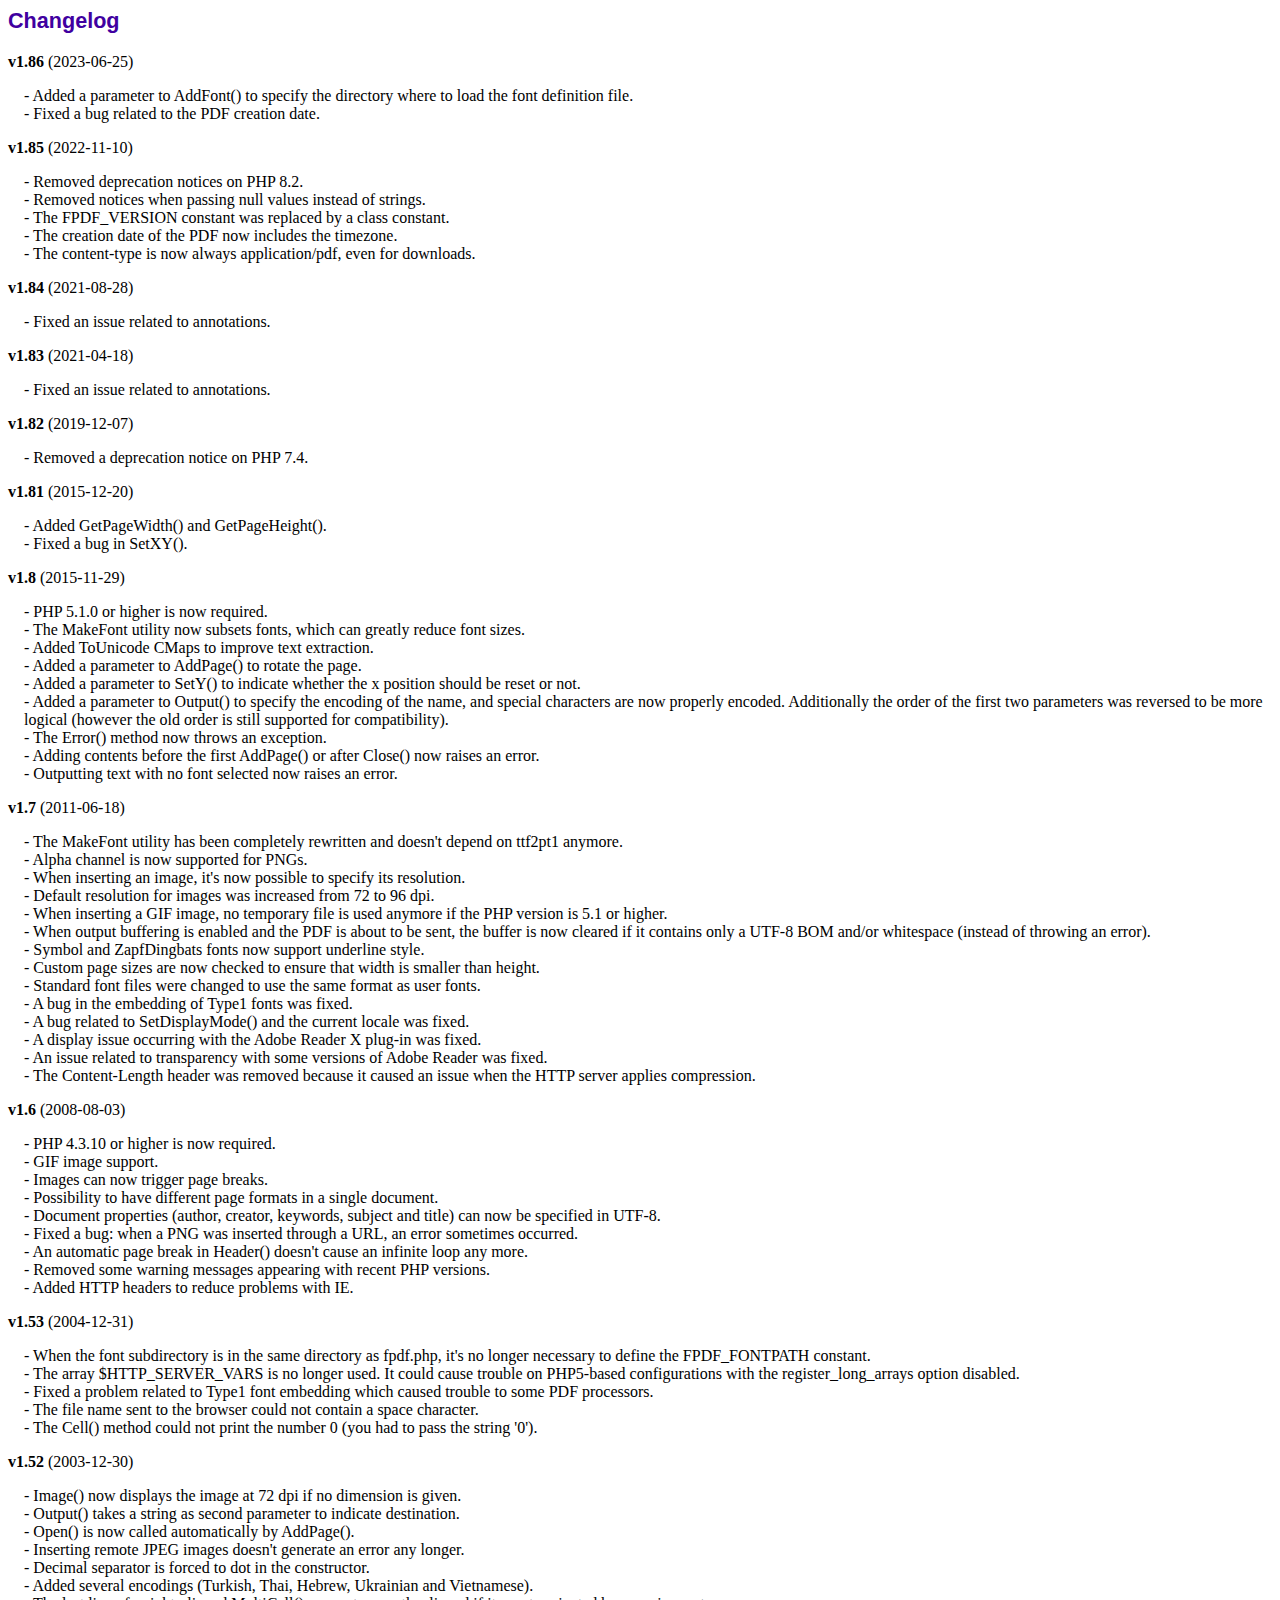
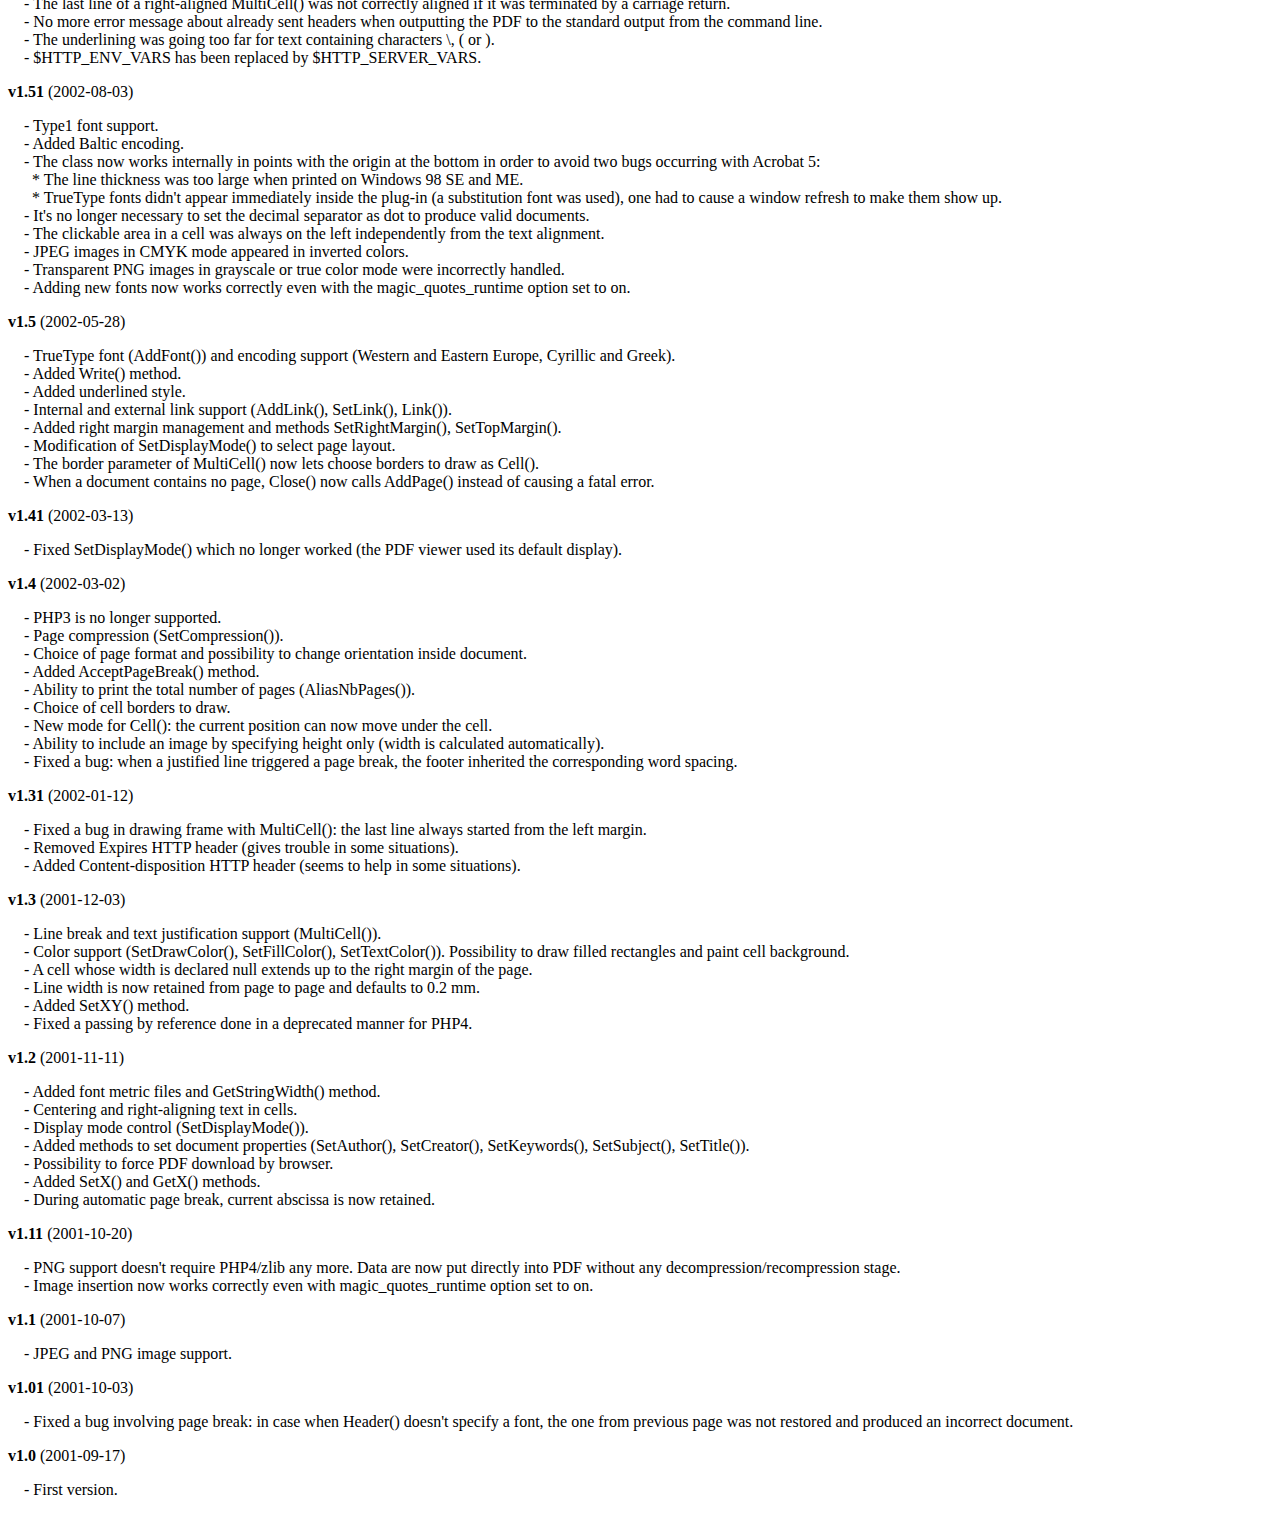
<file: projects/crud/libs/changelog.htm>
<!DOCTYPE html PUBLIC "-//W3C//DTD HTML 4.01 Transitional//EN">
<html>
<head>
<meta http-equiv="Content-Type" content="text/html; charset=UTF-8">
<title>Changelog</title>
<link type="text/css" rel="stylesheet" href="fpdf.css">
<style type="text/css">
dd {margin:1em 0 1em 1em}
</style>
</head>
<body>
<h1>Changelog</h1>
<dl>
<dt><strong>v1.86</strong> (2023-06-25)</dt>
<dd>
- Added a parameter to AddFont() to specify the directory where to load the font definition file.<br>
- Fixed a bug related to the PDF creation date.<br>
</dd>
<dt><strong>v1.85</strong> (2022-11-10)</dt>
<dd>
- Removed deprecation notices on PHP 8.2.<br>
- Removed notices when passing null values instead of strings.<br>
- The FPDF_VERSION constant was replaced by a class constant.<br>
- The creation date of the PDF now includes the timezone.<br>
- The content-type is now always application/pdf, even for downloads.<br>
</dd>
<dt><strong>v1.84</strong> (2021-08-28)</dt>
<dd>
- Fixed an issue related to annotations.<br>
</dd>
<dt><strong>v1.83</strong> (2021-04-18)</dt>
<dd>
- Fixed an issue related to annotations.<br>
</dd>
<dt><strong>v1.82</strong> (2019-12-07)</dt>
<dd>
- Removed a deprecation notice on PHP 7.4.<br>
</dd>
<dt><strong>v1.81</strong> (2015-12-20)</dt>
<dd>
- Added GetPageWidth() and GetPageHeight().<br>
- Fixed a bug in SetXY().<br>
</dd>
<dt><strong>v1.8</strong> (2015-11-29)</dt>
<dd>
- PHP 5.1.0 or higher is now required.<br>
- The MakeFont utility now subsets fonts, which can greatly reduce font sizes.<br>
- Added ToUnicode CMaps to improve text extraction.<br>
- Added a parameter to AddPage() to rotate the page.<br>
- Added a parameter to SetY() to indicate whether the x position should be reset or not.<br>
- Added a parameter to Output() to specify the encoding of the name, and special characters are now properly encoded. Additionally the order of the first two parameters was reversed to be more logical (however the old order is still supported for compatibility).<br>
- The Error() method now throws an exception.<br>
- Adding contents before the first AddPage() or after Close() now raises an error.<br>
- Outputting text with no font selected now raises an error.<br>
</dd>
<dt><strong>v1.7</strong> (2011-06-18)</dt>
<dd>
- The MakeFont utility has been completely rewritten and doesn't depend on ttf2pt1 anymore.<br>
- Alpha channel is now supported for PNGs.<br>
- When inserting an image, it's now possible to specify its resolution.<br>
- Default resolution for images was increased from 72 to 96 dpi.<br>
- When inserting a GIF image, no temporary file is used anymore if the PHP version is 5.1 or higher.<br>
- When output buffering is enabled and the PDF is about to be sent, the buffer is now cleared if it contains only a UTF-8 BOM and/or whitespace (instead of throwing an error).<br>
- Symbol and ZapfDingbats fonts now support underline style.<br>
- Custom page sizes are now checked to ensure that width is smaller than height.<br>
- Standard font files were changed to use the same format as user fonts.<br>
- A bug in the embedding of Type1 fonts was fixed.<br>
- A bug related to SetDisplayMode() and the current locale was fixed.<br>
- A display issue occurring with the Adobe Reader X plug-in was fixed.<br>
- An issue related to transparency with some versions of Adobe Reader was fixed.<br>
- The Content-Length header was removed because it caused an issue when the HTTP server applies compression.<br>
</dd>
<dt><strong>v1.6</strong> (2008-08-03)</dt>
<dd>
- PHP 4.3.10 or higher is now required.<br>
- GIF image support.<br>
- Images can now trigger page breaks.<br>
- Possibility to have different page formats in a single document.<br>
- Document properties (author, creator, keywords, subject and title) can now be specified in UTF-8.<br>
- Fixed a bug: when a PNG was inserted through a URL, an error sometimes occurred.<br>
- An automatic page break in Header() doesn't cause an infinite loop any more.<br>
- Removed some warning messages appearing with recent PHP versions.<br>
- Added HTTP headers to reduce problems with IE.<br>
</dd>
<dt><strong>v1.53</strong> (2004-12-31)</dt>
<dd>
- When the font subdirectory is in the same directory as fpdf.php, it's no longer necessary to define the FPDF_FONTPATH constant.<br>
- The array $HTTP_SERVER_VARS is no longer used. It could cause trouble on PHP5-based configurations with the register_long_arrays option disabled.<br>
- Fixed a problem related to Type1 font embedding which caused trouble to some PDF processors.<br>
- The file name sent to the browser could not contain a space character.<br>
- The Cell() method could not print the number 0 (you had to pass the string '0').<br>
</dd>
<dt><strong>v1.52</strong> (2003-12-30)</dt>
<dd>
- Image() now displays the image at 72 dpi if no dimension is given.<br>
- Output() takes a string as second parameter to indicate destination.<br>
- Open() is now called automatically by AddPage().<br>
- Inserting remote JPEG images doesn't generate an error any longer.<br>
- Decimal separator is forced to dot in the constructor.<br>
- Added several encodings (Turkish, Thai, Hebrew, Ukrainian and Vietnamese).<br>
- The last line of a right-aligned MultiCell() was not correctly aligned if it was terminated by a carriage return.<br>
- No more error message about already sent headers when outputting the PDF to the standard output from the command line.<br>
- The underlining was going too far for text containing characters \, ( or ).<br>
- $HTTP_ENV_VARS has been replaced by $HTTP_SERVER_VARS.<br>
</dd>
<dt><strong>v1.51</strong> (2002-08-03)</dt>
<dd>
- Type1 font support.<br>
- Added Baltic encoding.<br>
- The class now works internally in points with the origin at the bottom in order to avoid two bugs occurring with Acrobat 5:<br>&nbsp;&nbsp;* The line thickness was too large when printed on Windows 98 SE and ME.<br>&nbsp;&nbsp;* TrueType fonts didn't appear immediately inside the plug-in (a substitution font was used), one had to cause a window refresh to make them show up.<br>
- It's no longer necessary to set the decimal separator as dot to produce valid documents.<br>
- The clickable area in a cell was always on the left independently from the text alignment.<br>
- JPEG images in CMYK mode appeared in inverted colors.<br>
- Transparent PNG images in grayscale or true color mode were incorrectly handled.<br>
- Adding new fonts now works correctly even with the magic_quotes_runtime option set to on.<br>
</dd>
<dt><strong>v1.5</strong> (2002-05-28)</dt>
<dd>
- TrueType font (AddFont()) and encoding support (Western and Eastern Europe, Cyrillic and Greek).<br>
- Added Write() method.<br>
- Added underlined style.<br>
- Internal and external link support (AddLink(), SetLink(), Link()).<br>
- Added right margin management and methods SetRightMargin(), SetTopMargin().<br>
- Modification of SetDisplayMode() to select page layout.<br>
- The border parameter of MultiCell() now lets choose borders to draw as Cell().<br>
- When a document contains no page, Close() now calls AddPage() instead of causing a fatal error.<br>
</dd>
<dt><strong>v1.41</strong> (2002-03-13)</dt>
<dd>
- Fixed SetDisplayMode() which no longer worked (the PDF viewer used its default display).<br>
</dd>
<dt><strong>v1.4</strong> (2002-03-02)</dt>
<dd>
- PHP3 is no longer supported.<br>
- Page compression (SetCompression()).<br>
- Choice of page format and possibility to change orientation inside document.<br>
- Added AcceptPageBreak() method.<br>
- Ability to print the total number of pages (AliasNbPages()).<br>
- Choice of cell borders to draw.<br>
- New mode for Cell(): the current position can now move under the cell.<br>
- Ability to include an image by specifying height only (width is calculated automatically).<br>
- Fixed a bug: when a justified line triggered a page break, the footer inherited the corresponding word spacing.<br>
</dd>
<dt><strong>v1.31</strong> (2002-01-12)</dt>
<dd>
- Fixed a bug in drawing frame with MultiCell(): the last line always started from the left margin.<br>
- Removed Expires HTTP header (gives trouble in some situations).<br>
- Added Content-disposition HTTP header (seems to help in some situations).<br>
</dd>
<dt><strong>v1.3</strong> (2001-12-03)</dt>
<dd>
- Line break and text justification support (MultiCell()).<br>
- Color support (SetDrawColor(), SetFillColor(), SetTextColor()). Possibility to draw filled rectangles and paint cell background.<br>
- A cell whose width is declared null extends up to the right margin of the page.<br>
- Line width is now retained from page to page and defaults to 0.2 mm.<br>
- Added SetXY() method.<br>
- Fixed a passing by reference done in a deprecated manner for PHP4.<br>
</dd>
<dt><strong>v1.2</strong> (2001-11-11)</dt>
<dd>
- Added font metric files and GetStringWidth() method.<br>
- Centering and right-aligning text in cells.<br>
- Display mode control (SetDisplayMode()).<br>
- Added methods to set document properties (SetAuthor(), SetCreator(), SetKeywords(), SetSubject(), SetTitle()).<br>
- Possibility to force PDF download by browser.<br>
- Added SetX() and GetX() methods.<br>
- During automatic page break, current abscissa is now retained.<br>
</dd>
<dt><strong>v1.11</strong> (2001-10-20)</dt>
<dd>
- PNG support doesn't require PHP4/zlib any more. Data are now put directly into PDF without any decompression/recompression stage.<br>
- Image insertion now works correctly even with magic_quotes_runtime option set to on.<br>
</dd>
<dt><strong>v1.1</strong> (2001-10-07)</dt>
<dd>
- JPEG and PNG image support.<br>
</dd>
<dt><strong>v1.01</strong> (2001-10-03)</dt>
<dd>
- Fixed a bug involving page break: in case when Header() doesn't specify a font, the one from previous page was not restored and produced an incorrect document.<br>
</dd>
<dt><strong>v1.0</strong> (2001-09-17)</dt>
<dd>
- First version.<br>
</dd>
</dl>
</body>
</html>
</file>
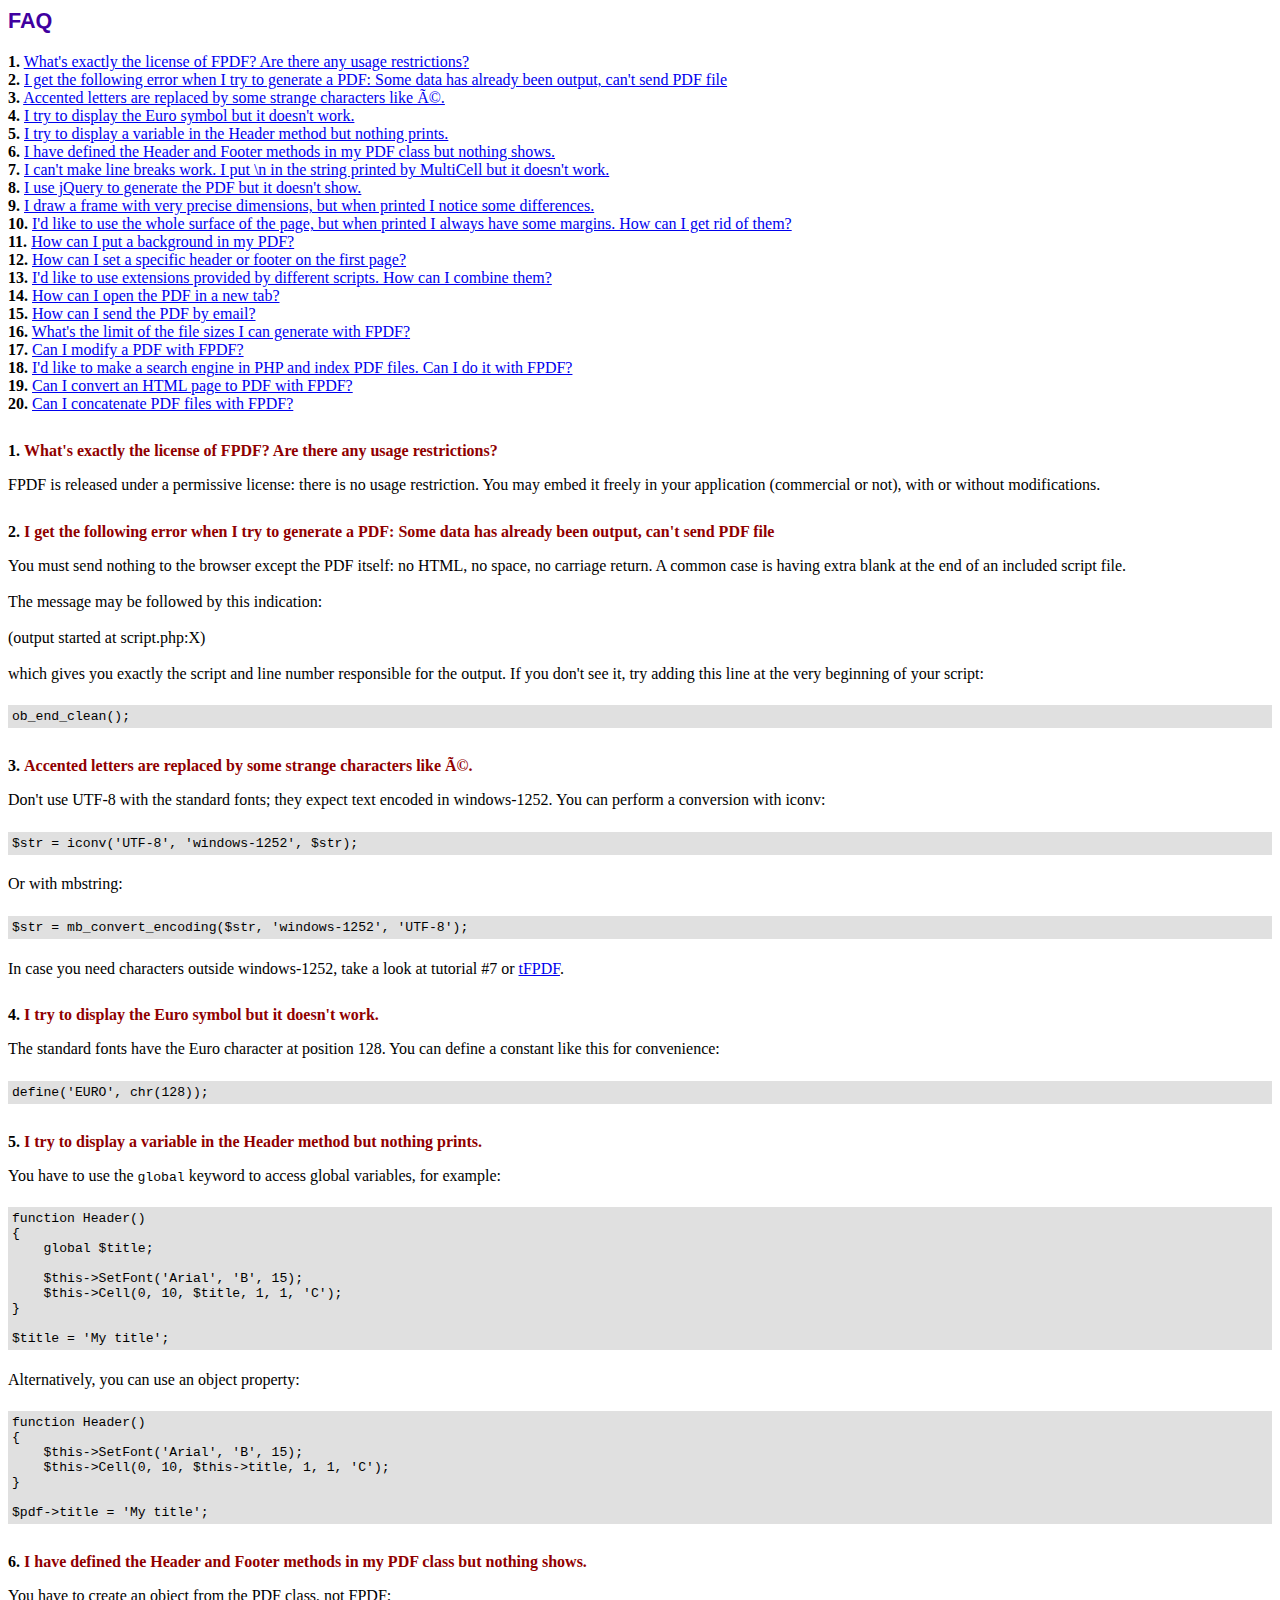
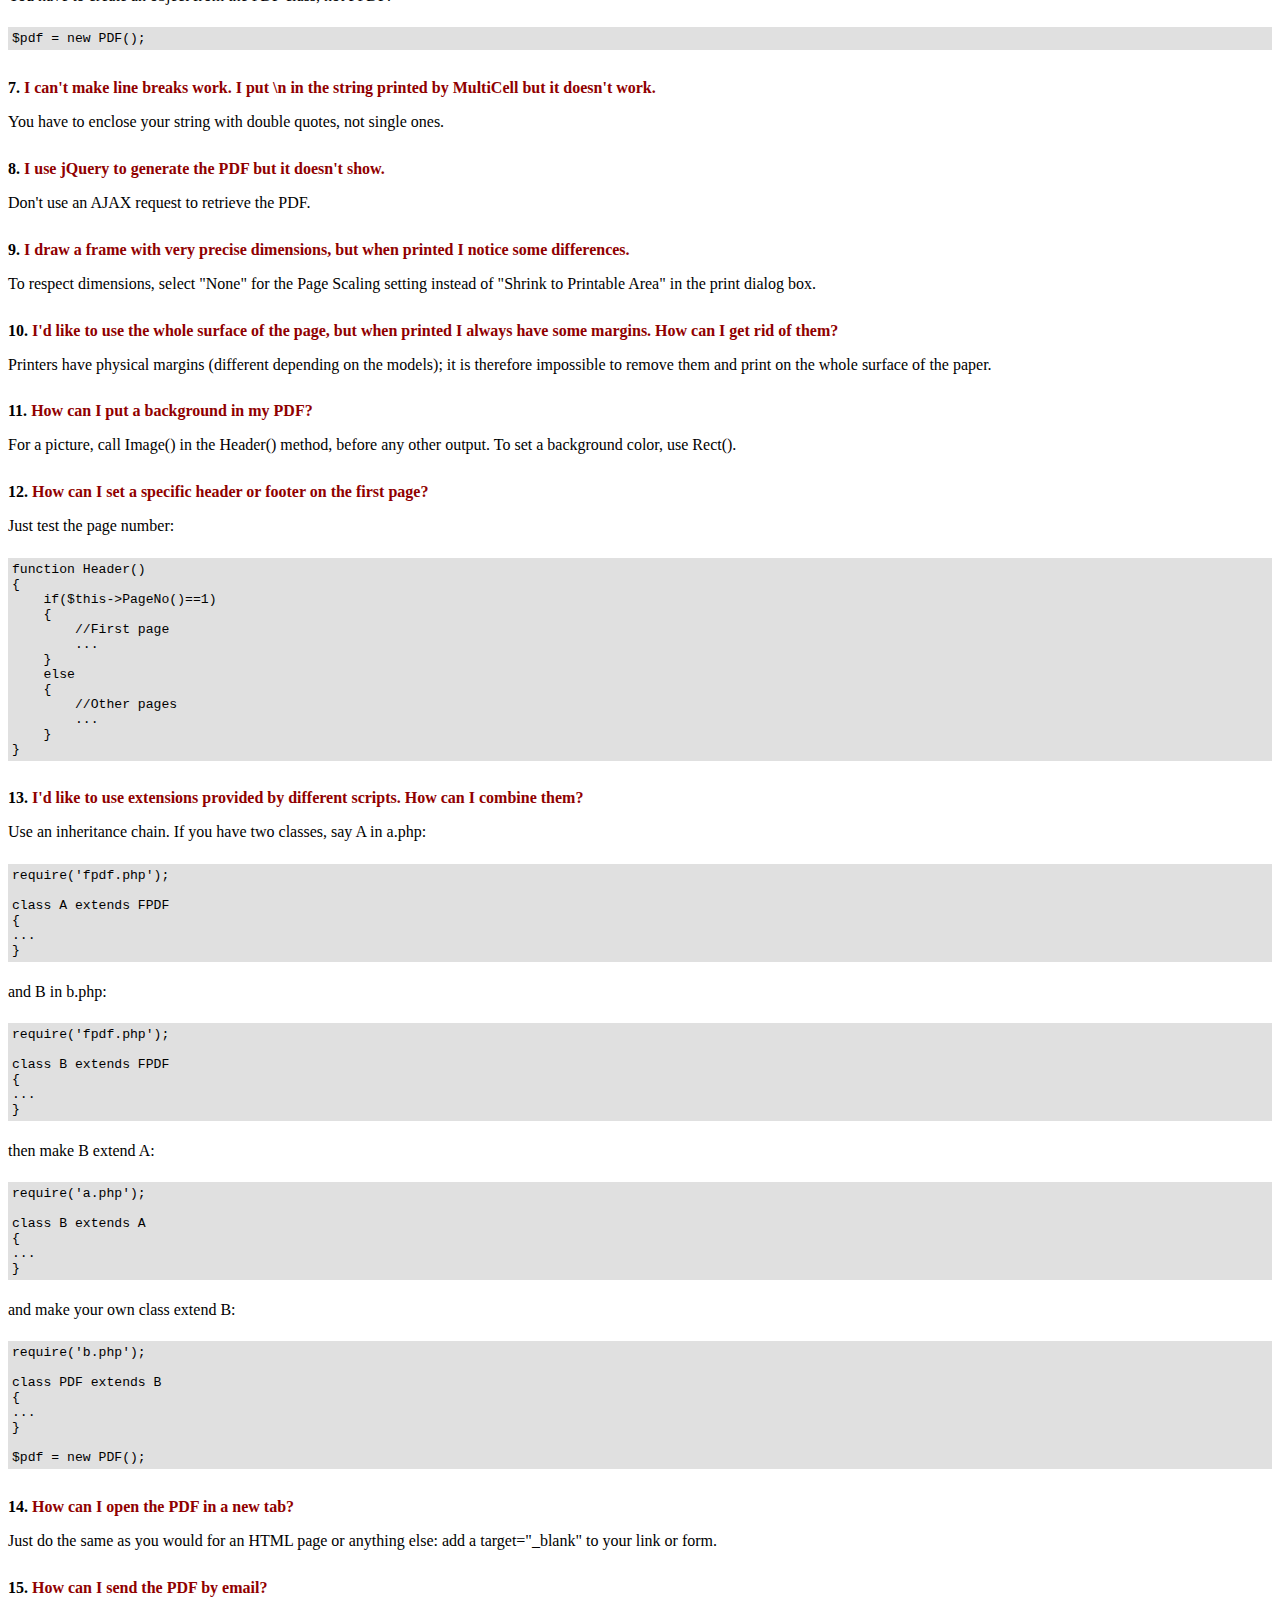
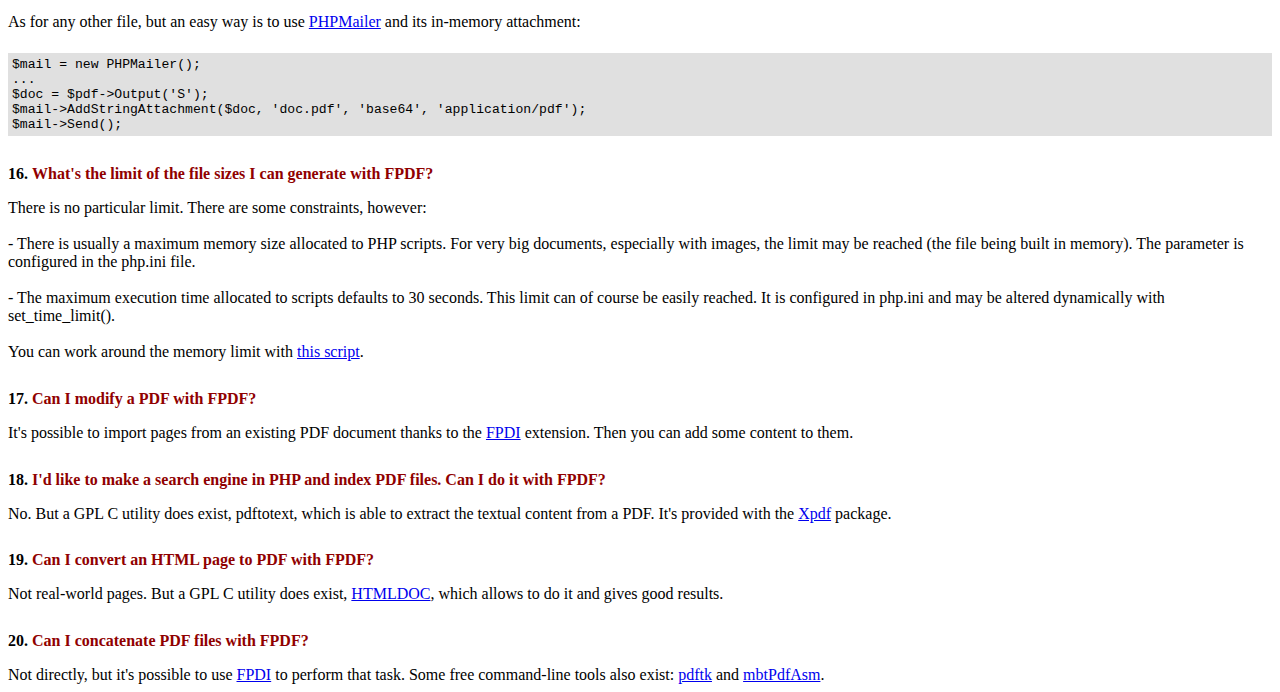
<file: projects/crud/libs/FAQ.htm>
<!DOCTYPE html PUBLIC "-//W3C//DTD HTML 4.01 Transitional//EN">
<html>
<head>
<meta http-equiv="Content-Type" content="text/html; charset=UTF-8">
<title>FAQ</title>
<link type="text/css" rel="stylesheet" href="fpdf.css">
<style type="text/css">
ul {list-style-type:none; margin:0; padding:0}
ul#answers li {margin-top:1.8em}
.question {font-weight:bold; color:#900000}
</style>
</head>
<body>
<h1>FAQ</h1>
<ul>
<li><b>1.</b> <a href='#q1'>What's exactly the license of FPDF? Are there any usage restrictions?</a></li>
<li><b>2.</b> <a href='#q2'>I get the following error when I try to generate a PDF: Some data has already been output, can't send PDF file</a></li>
<li><b>3.</b> <a href='#q3'>Accented letters are replaced by some strange characters like Ã©.</a></li>
<li><b>4.</b> <a href='#q4'>I try to display the Euro symbol but it doesn't work.</a></li>
<li><b>5.</b> <a href='#q5'>I try to display a variable in the Header method but nothing prints.</a></li>
<li><b>6.</b> <a href='#q6'>I have defined the Header and Footer methods in my PDF class but nothing shows.</a></li>
<li><b>7.</b> <a href='#q7'>I can't make line breaks work. I put \n in the string printed by MultiCell but it doesn't work.</a></li>
<li><b>8.</b> <a href='#q8'>I use jQuery to generate the PDF but it doesn't show.</a></li>
<li><b>9.</b> <a href='#q9'>I draw a frame with very precise dimensions, but when printed I notice some differences.</a></li>
<li><b>10.</b> <a href='#q10'>I'd like to use the whole surface of the page, but when printed I always have some margins. How can I get rid of them?</a></li>
<li><b>11.</b> <a href='#q11'>How can I put a background in my PDF?</a></li>
<li><b>12.</b> <a href='#q12'>How can I set a specific header or footer on the first page?</a></li>
<li><b>13.</b> <a href='#q13'>I'd like to use extensions provided by different scripts. How can I combine them?</a></li>
<li><b>14.</b> <a href='#q14'>How can I open the PDF in a new tab?</a></li>
<li><b>15.</b> <a href='#q15'>How can I send the PDF by email?</a></li>
<li><b>16.</b> <a href='#q16'>What's the limit of the file sizes I can generate with FPDF?</a></li>
<li><b>17.</b> <a href='#q17'>Can I modify a PDF with FPDF?</a></li>
<li><b>18.</b> <a href='#q18'>I'd like to make a search engine in PHP and index PDF files. Can I do it with FPDF?</a></li>
<li><b>19.</b> <a href='#q19'>Can I convert an HTML page to PDF with FPDF?</a></li>
<li><b>20.</b> <a href='#q20'>Can I concatenate PDF files with FPDF?</a></li>
</ul>

<ul id='answers'>
<li id='q1'>
<p><b>1.</b> <span class='question'>What's exactly the license of FPDF? Are there any usage restrictions?</span></p>
FPDF is released under a permissive license: there is no usage restriction. You may embed it
freely in your application (commercial or not), with or without modifications.
</li>

<li id='q2'>
<p><b>2.</b> <span class='question'>I get the following error when I try to generate a PDF: Some data has already been output, can't send PDF file</span></p>
You must send nothing to the browser except the PDF itself: no HTML, no space, no carriage return. A common
case is having extra blank at the end of an included script file.<br>
<br>
The message may be followed by this indication:<br>
<br>
(output started at script.php:X)<br>
<br>
which gives you exactly the script and line number responsible for the output. If you don't see it,
try adding this line at the very beginning of your script:
<div class="doc-source">
<pre><code>ob_end_clean();</code></pre>
</div>
</li>

<li id='q3'>
<p><b>3.</b> <span class='question'>Accented letters are replaced by some strange characters like Ã©.</span></p>
Don't use UTF-8 with the standard fonts; they expect text encoded in windows-1252.
You can perform a conversion with iconv:
<div class="doc-source">
<pre><code>$str = iconv('UTF-8', 'windows-1252', $str);</code></pre>
</div>
Or with mbstring:
<div class="doc-source">
<pre><code>$str = mb_convert_encoding($str, 'windows-1252', 'UTF-8');</code></pre>
</div>
In case you need characters outside windows-1252, take a look at tutorial #7 or
<a href="http://www.fpdf.org/?go=script&amp;id=92" target="_blank">tFPDF</a>.
</li>

<li id='q4'>
<p><b>4.</b> <span class='question'>I try to display the Euro symbol but it doesn't work.</span></p>
The standard fonts have the Euro character at position 128. You can define a constant like this
for convenience:
<div class="doc-source">
<pre><code>define('EURO', chr(128));</code></pre>
</div>
</li>

<li id='q5'>
<p><b>5.</b> <span class='question'>I try to display a variable in the Header method but nothing prints.</span></p>
You have to use the <code>global</code> keyword to access global variables, for example:
<div class="doc-source">
<pre><code>function Header()
{
    global $title;

    $this-&gt;SetFont('Arial', 'B', 15);
    $this-&gt;Cell(0, 10, $title, 1, 1, 'C');
}

$title = 'My title';</code></pre>
</div>
Alternatively, you can use an object property:
<div class="doc-source">
<pre><code>function Header()
{
    $this-&gt;SetFont('Arial', 'B', 15);
    $this-&gt;Cell(0, 10, $this-&gt;title, 1, 1, 'C');
}

$pdf-&gt;title = 'My title';</code></pre>
</div>
</li>

<li id='q6'>
<p><b>6.</b> <span class='question'>I have defined the Header and Footer methods in my PDF class but nothing shows.</span></p>
You have to create an object from the PDF class, not FPDF:
<div class="doc-source">
<pre><code>$pdf = new PDF();</code></pre>
</div>
</li>

<li id='q7'>
<p><b>7.</b> <span class='question'>I can't make line breaks work. I put \n in the string printed by MultiCell but it doesn't work.</span></p>
You have to enclose your string with double quotes, not single ones.
</li>

<li id='q8'>
<p><b>8.</b> <span class='question'>I use jQuery to generate the PDF but it doesn't show.</span></p>
Don't use an AJAX request to retrieve the PDF.
</li>

<li id='q9'>
<p><b>9.</b> <span class='question'>I draw a frame with very precise dimensions, but when printed I notice some differences.</span></p>
To respect dimensions, select "None" for the Page Scaling setting instead of "Shrink to Printable Area" in the print dialog box.
</li>

<li id='q10'>
<p><b>10.</b> <span class='question'>I'd like to use the whole surface of the page, but when printed I always have some margins. How can I get rid of them?</span></p>
Printers have physical margins (different depending on the models); it is therefore impossible to remove
them and print on the whole surface of the paper.
</li>

<li id='q11'>
<p><b>11.</b> <span class='question'>How can I put a background in my PDF?</span></p>
For a picture, call Image() in the Header() method, before any other output. To set a background color, use Rect().
</li>

<li id='q12'>
<p><b>12.</b> <span class='question'>How can I set a specific header or footer on the first page?</span></p>
Just test the page number:
<div class="doc-source">
<pre><code>function Header()
{
    if($this-&gt;PageNo()==1)
    {
        //First page
        ...
    }
    else
    {
        //Other pages
        ...
    }
}</code></pre>
</div>
</li>

<li id='q13'>
<p><b>13.</b> <span class='question'>I'd like to use extensions provided by different scripts. How can I combine them?</span></p>
Use an inheritance chain. If you have two classes, say A in a.php:
<div class="doc-source">
<pre><code>require('fpdf.php');

class A extends FPDF
{
...
}</code></pre>
</div>
and B in b.php:
<div class="doc-source">
<pre><code>require('fpdf.php');

class B extends FPDF
{
...
}</code></pre>
</div>
then make B extend A:
<div class="doc-source">
<pre><code>require('a.php');

class B extends A
{
...
}</code></pre>
</div>
and make your own class extend B:
<div class="doc-source">
<pre><code>require('b.php');

class PDF extends B
{
...
}

$pdf = new PDF();</code></pre>
</div>
</li>

<li id='q14'>
<p><b>14.</b> <span class='question'>How can I open the PDF in a new tab?</span></p>
Just do the same as you would for an HTML page or anything else: add a target="_blank" to your link or form.
</li>

<li id='q15'>
<p><b>15.</b> <span class='question'>How can I send the PDF by email?</span></p>
As for any other file, but an easy way is to use <a href="https://github.com/PHPMailer/PHPMailer" target="_blank">PHPMailer</a> and
its in-memory attachment:
<div class="doc-source">
<pre><code>$mail = new PHPMailer();
...
$doc = $pdf-&gt;Output('S');
$mail-&gt;AddStringAttachment($doc, 'doc.pdf', 'base64', 'application/pdf');
$mail-&gt;Send();</code></pre>
</div>
</li>

<li id='q16'>
<p><b>16.</b> <span class='question'>What's the limit of the file sizes I can generate with FPDF?</span></p>
There is no particular limit. There are some constraints, however:
<br>
<br>
- There is usually a maximum memory size allocated to PHP scripts. For very big documents,
especially with images, the limit may be reached (the file being built in memory). The
parameter is configured in the php.ini file.
<br>
<br>
- The maximum execution time allocated to scripts defaults to 30 seconds. This limit can of course
be easily reached. It is configured in php.ini and may be altered dynamically with set_time_limit().
<br>
<br>
You can work around the memory limit with <a href="http://www.fpdf.org/?go=script&amp;id=76" target="_blank">this script</a>.
</li>

<li id='q17'>
<p><b>17.</b> <span class='question'>Can I modify a PDF with FPDF?</span></p>
It's possible to import pages from an existing PDF document thanks to the
<a href="https://www.setasign.com/products/fpdi/about/" target="_blank">FPDI</a> extension.
Then you can add some content to them.
</li>

<li id='q18'>
<p><b>18.</b> <span class='question'>I'd like to make a search engine in PHP and index PDF files. Can I do it with FPDF?</span></p>
No. But a GPL C utility does exist, pdftotext, which is able to extract the textual content from a PDF.
It's provided with the <a href="https://www.xpdfreader.com" target="_blank">Xpdf</a> package.
</li>

<li id='q19'>
<p><b>19.</b> <span class='question'>Can I convert an HTML page to PDF with FPDF?</span></p>
Not real-world pages. But a GPL C utility does exist, <a href="https://www.msweet.org/htmldoc/" target="_blank">HTMLDOC</a>,
which allows to do it and gives good results.
</li>

<li id='q20'>
<p><b>20.</b> <span class='question'>Can I concatenate PDF files with FPDF?</span></p>
Not directly, but it's possible to use <a href="https://www.setasign.com/products/fpdi/demos/concatenate-fake/" target="_blank">FPDI</a>
to perform that task. Some free command-line tools also exist:
<a href="https://www.pdflabs.com/tools/pdftk-the-pdf-toolkit/" target="_blank">pdftk</a> and
<a href="http://thierry.schmit.free.fr/spip/spip.php?article15" target="_blank">mbtPdfAsm</a>.
</li>
</ul>
</body>
</html>
</file>
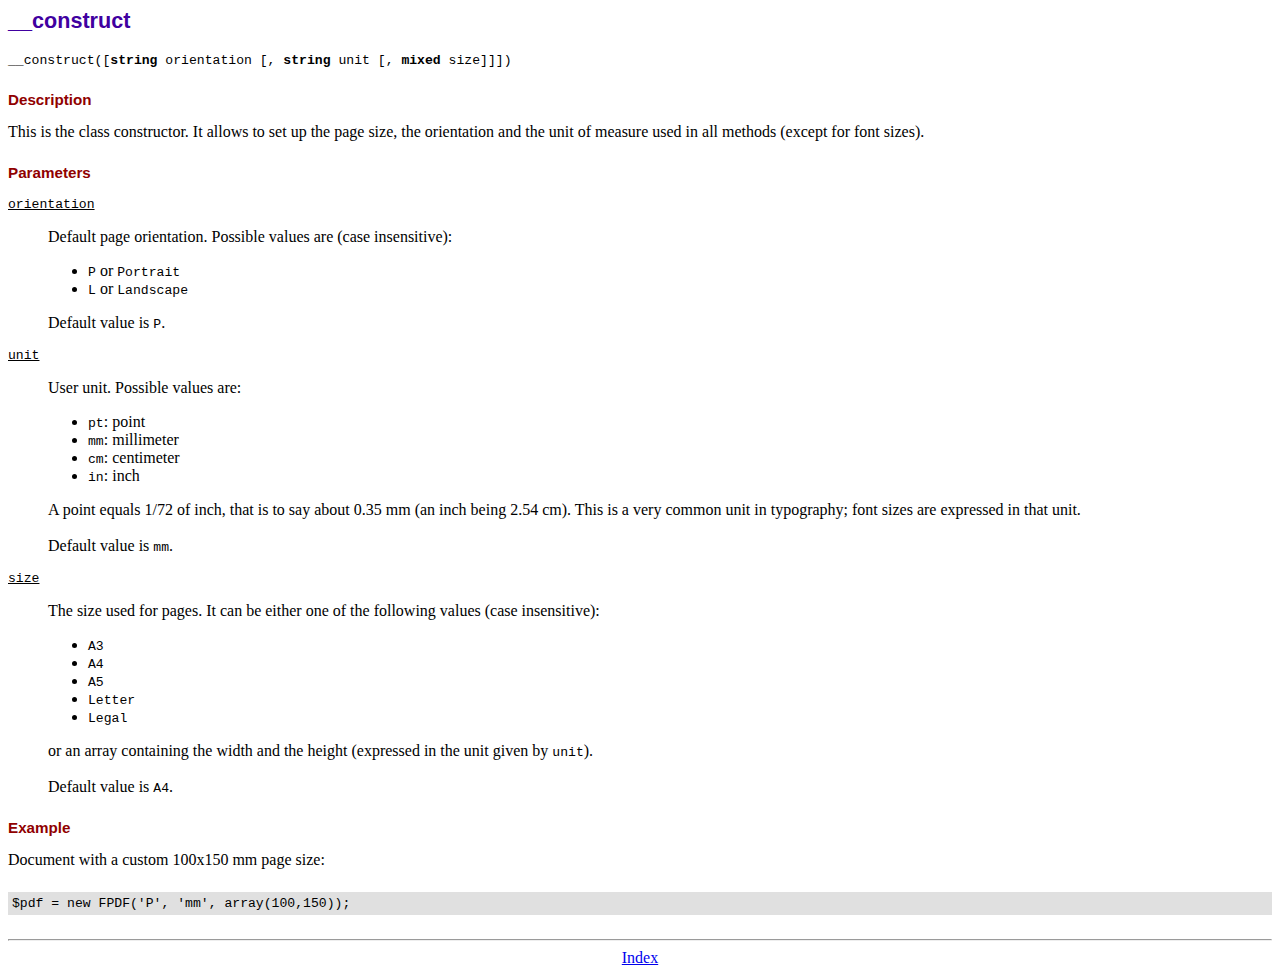
<file: projects/crud/libs/doc/__construct.htm>
<!DOCTYPE html PUBLIC "-//W3C//DTD HTML 4.01 Transitional//EN">
<html>
<head>
<meta http-equiv="Content-Type" content="text/html; charset=UTF-8">
<title>__construct</title>
<link type="text/css" rel="stylesheet" href="../fpdf.css">
</head>
<body>
<h1>__construct</h1>
<code>__construct([<b>string</b> orientation [, <b>string</b> unit [, <b>mixed</b> size]]])</code>
<h2>Description</h2>
This is the class constructor. It allows to set up the page size, the orientation and the
unit of measure used in all methods (except for font sizes).
<h2>Parameters</h2>
<dl class="param">
<dt><code>orientation</code></dt>
<dd>
Default page orientation. Possible values are (case insensitive):
<ul>
<li><code>P</code> or <code>Portrait</code></li>
<li><code>L</code> or <code>Landscape</code></li>
</ul>
Default value is <code>P</code>.
</dd>
<dt><code>unit</code></dt>
<dd>
User unit. Possible values are:
<ul>
<li><code>pt</code>: point</li>
<li><code>mm</code>: millimeter</li>
<li><code>cm</code>: centimeter</li>
<li><code>in</code>: inch</li>
</ul>
A point equals 1/72 of inch, that is to say about 0.35 mm (an inch being 2.54 cm). This
is a very common unit in typography; font sizes are expressed in that unit.
<br>
<br>
Default value is <code>mm</code>.
</dd>
<dt><code>size</code></dt>
<dd>
The size used for pages. It can be either one of the following values (case insensitive):
<ul>
<li><code>A3</code></li>
<li><code>A4</code></li>
<li><code>A5</code></li>
<li><code>Letter</code></li>
<li><code>Legal</code></li>
</ul>
or an array containing the width and the height (expressed in the unit given by <code>unit</code>).<br>
<br>
Default value is <code>A4</code>.
</dd>
</dl>
<h2>Example</h2>
Document with a custom 100x150 mm page size:
<div class="doc-source">
<pre><code>$pdf = new FPDF('P', 'mm', array(100,150));</code></pre>
</div>
<hr style="margin-top:1.5em">
<div style="text-align:center"><a href="index.htm">Index</a></div>
</body>
</html>
</file>
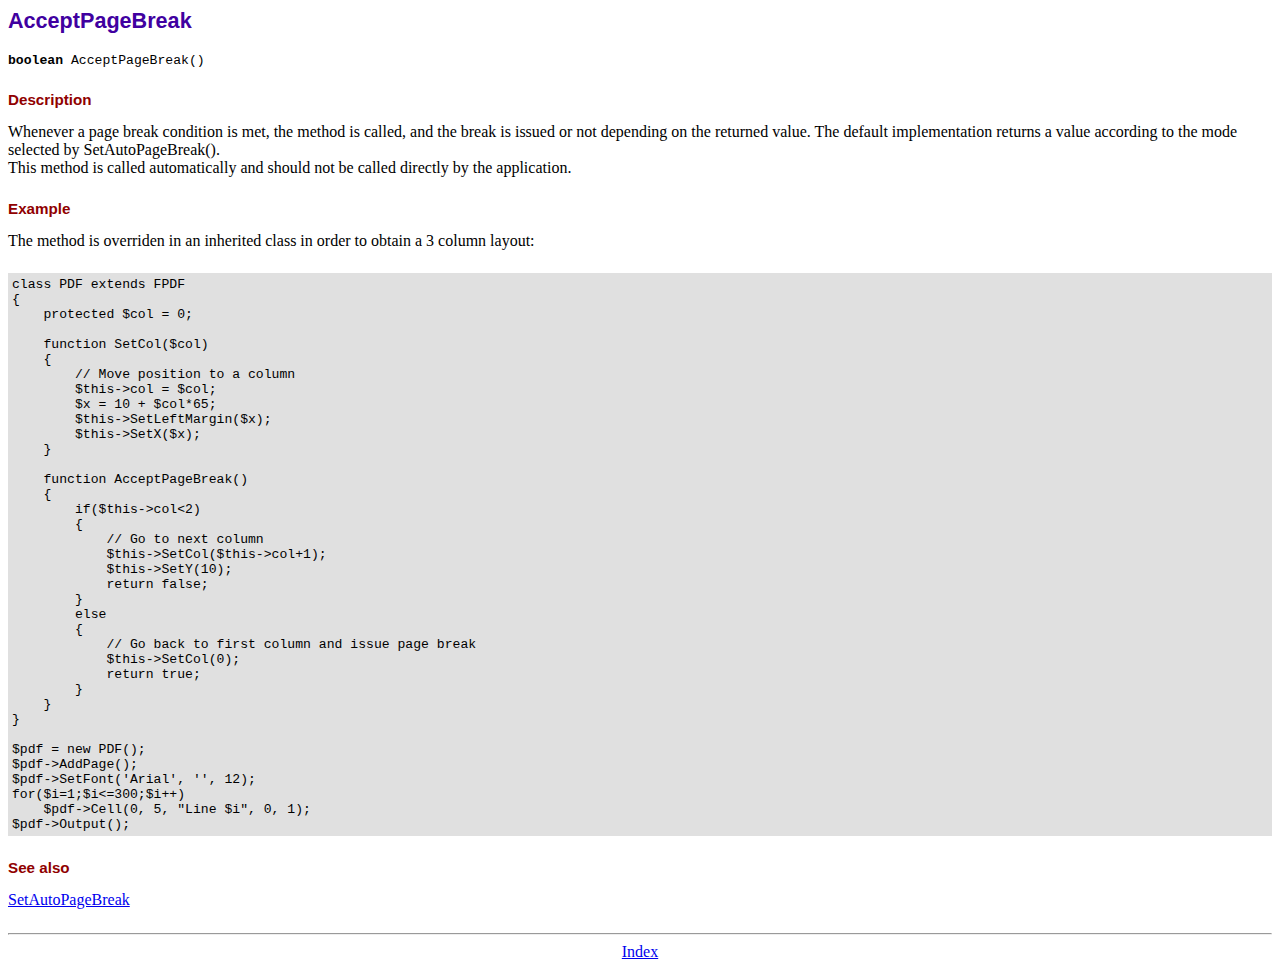
<file: projects/crud/libs/doc/acceptpagebreak.htm>
<!DOCTYPE html PUBLIC "-//W3C//DTD HTML 4.01 Transitional//EN">
<html>
<head>
<meta http-equiv="Content-Type" content="text/html; charset=UTF-8">
<title>AcceptPageBreak</title>
<link type="text/css" rel="stylesheet" href="../fpdf.css">
</head>
<body>
<h1>AcceptPageBreak</h1>
<code><b>boolean</b> AcceptPageBreak()</code>
<h2>Description</h2>
Whenever a page break condition is met, the method is called, and the break is issued or not
depending on the returned value. The default implementation returns a value according to the
mode selected by SetAutoPageBreak().
<br>
This method is called automatically and should not be called directly by the application.
<h2>Example</h2>
The method is overriden in an inherited class in order to obtain a 3 column layout:
<div class="doc-source">
<pre><code>class PDF extends FPDF
{
    protected $col = 0;

    function SetCol($col)
    {
        // Move position to a column
        $this-&gt;col = $col;
        $x = 10 + $col*65;
        $this-&gt;SetLeftMargin($x);
        $this-&gt;SetX($x);
    }

    function AcceptPageBreak()
    {
        if($this-&gt;col&lt;2)
        {
            // Go to next column
            $this-&gt;SetCol($this-&gt;col+1);
            $this-&gt;SetY(10);
            return false;
        }
        else
        {
            // Go back to first column and issue page break
            $this-&gt;SetCol(0);
            return true;
        }
    }
}

$pdf = new PDF();
$pdf-&gt;AddPage();
$pdf-&gt;SetFont('Arial', '', 12);
for($i=1;$i&lt;=300;$i++)
    $pdf-&gt;Cell(0, 5, "Line $i", 0, 1);
$pdf-&gt;Output();</code></pre>
</div>
<h2>See also</h2>
<a href="setautopagebreak.htm">SetAutoPageBreak</a>
<hr style="margin-top:1.5em">
<div style="text-align:center"><a href="index.htm">Index</a></div>
</body>
</html>
</file>
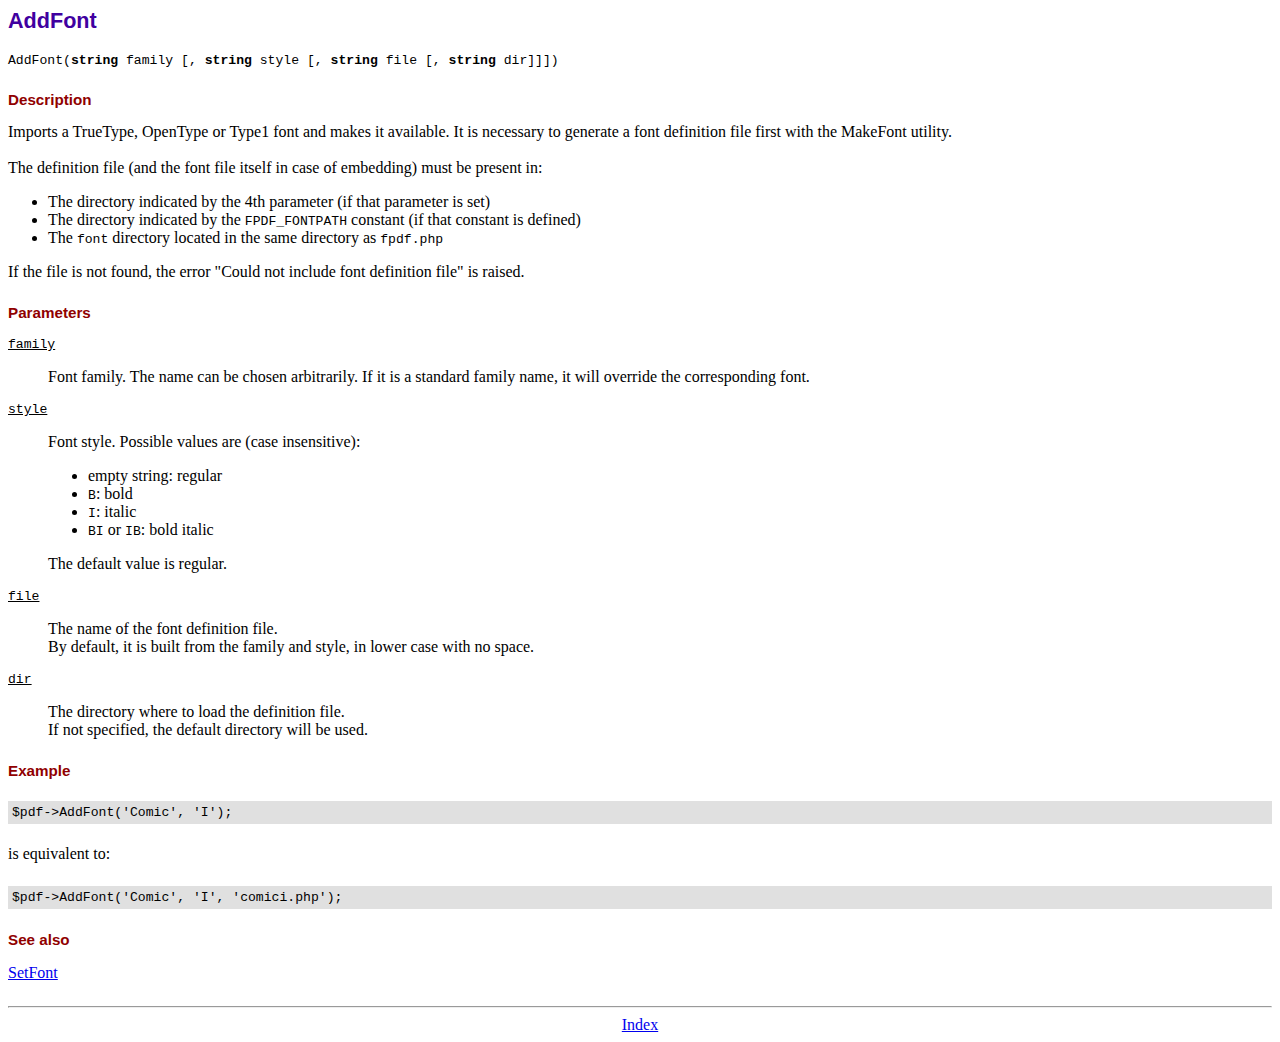
<file: projects/crud/libs/doc/addfont.htm>
<!DOCTYPE html PUBLIC "-//W3C//DTD HTML 4.01 Transitional//EN">
<html>
<head>
<meta http-equiv="Content-Type" content="text/html; charset=UTF-8">
<title>AddFont</title>
<link type="text/css" rel="stylesheet" href="../fpdf.css">
</head>
<body>
<h1>AddFont</h1>
<code>AddFont(<b>string</b> family [, <b>string</b> style [, <b>string</b> file [, <b>string</b> dir]]])</code>
<h2>Description</h2>
Imports a TrueType, OpenType or Type1 font and makes it available. It is necessary to generate a font
definition file first with the MakeFont utility.
<br>
<br>
The definition file (and the font file itself in case of embedding) must be present in:
<ul>
<li>The directory indicated by the 4th parameter (if that parameter is set)</li>
<li>The directory indicated by the <code>FPDF_FONTPATH</code> constant (if that constant is defined)</li>
<li>The <code>font</code> directory located in the same directory as <code>fpdf.php</code></li>
</ul>
If the file is not found, the error "Could not include font definition file" is raised.
<h2>Parameters</h2>
<dl class="param">
<dt><code>family</code></dt>
<dd>
Font family. The name can be chosen arbitrarily. If it is a standard family name, it will
override the corresponding font.
</dd>
<dt><code>style</code></dt>
<dd>
Font style. Possible values are (case insensitive):
<ul>
<li>empty string: regular</li>
<li><code>B</code>: bold</li>
<li><code>I</code>: italic</li>
<li><code>BI</code> or <code>IB</code>: bold italic</li>
</ul>
The default value is regular.
</dd>
<dt><code>file</code></dt>
<dd>
The name of the font definition file.
<br>
By default, it is built from the family and style, in lower case with no space.
</dd>
<dt><code>dir</code></dt>
<dd>
The directory where to load the definition file.
<br>
If not specified, the default directory will be used.
</dd>
</dl>
<h2>Example</h2>
<div class="doc-source">
<pre><code>$pdf-&gt;AddFont('Comic', 'I');</code></pre>
</div>
is equivalent to:
<div class="doc-source">
<pre><code>$pdf-&gt;AddFont('Comic', 'I', 'comici.php');</code></pre>
</div>
<h2>See also</h2>
<a href="setfont.htm">SetFont</a>
<hr style="margin-top:1.5em">
<div style="text-align:center"><a href="index.htm">Index</a></div>
</body>
</html>
</file>
<file: portfolio/style.css>
body {
    align-self: center;
    align-items: center;
    align-content: center;
    justify-items: center;
    justify-content: center;
    display: flex;
    flex-direction: column;
}

h1 {
    font-size: 2.5em;
    margin-bottom: 0.5em;
    color: green;
    padding: 5px;
}

p {
    border: 1px solid green;
    padding: 10px;
    border-radius: 10px;
}

.container {
    max-width: 600px;
    margin: 0 auto;
}

.navigation {
    display: flex;
    justify-content: space-between;
    align-items: center;
    padding: 10px 0;
}

.navigation ul {
    display: flex;
    gap: 20px;
    justify-content: space-between;
    align-items: center;
    list-style: none;
}

.navigation li:hover {
    scale: 1.1;
}

.navigation a:hover {
    color: cadetblue;
}
</file>
<file: portfolio/about/style.css>
h1 {
    font-size: 2.5em;
    margin-bottom: 0.5em;
    color: green;
    padding: 5px;
}

p {
    border: 1px solid green;
    padding: 10px;
    border-radius: 10px;
}
</file>
<file: portfolio/contact/style.css>
h1 {
    font-size: 2.5em;
    margin-bottom: 0.5em;
    color: green;
    padding: 5px;
}

p {
    border: 1px solid green;
    padding: 10px;
    border-radius: 10px;
}

form {
    display: flex;
    flex-direction: column;
    gap: 10px;
    padding: 15px;
    border: 2px solid green;
    border-radius: 10px;
}

button,
input,
textarea {
    padding: 5px;
    border-radius: 5px;
    border: 1px solid green;
    font-size: medium;
}
</file>
<file: portfolio/projects/style.css>
.main-container {
    display: flex;
    flex-direction: column;
    max-width: 680px;
    align-items: center;
    justify-content: center;
    gap: 20px;
}

.container {
    display: flex;
    max-width: 680px;
    margin: 0 auto;
    flex-direction: row;
    flex-wrap: wrap;
    gap: 20px;
}

.container .item {
    margin-bottom: 20px;
    max-width: 200px;
    width: 100%;
    border: 2px solid green;
    border-radius: 10px;
    padding: 10px;
}

img {
    max-width: 100%;
    height: auto;
    border-radius: 10px;
}

h1 {
    align-items: center;
    justify-content: center;
    display: flex;
    font-size: 2.5em;
    margin-bottom: 0.5em;
    color: green;
}
</file>
<file: projects/crud/libs/fpdf.css>
body {font-family:"Times New Roman",serif}
h1 {font:bold 135% Arial,sans-serif; color:#4000A0; margin-bottom:0.9em}
h2 {font:bold 95% Arial,sans-serif; color:#900000; margin-top:1.5em; margin-bottom:1em}
dl.param dt {text-decoration:underline}
dl.param dd {margin-top:1em; margin-bottom:1em}
dl.param ul {margin-top:1em; margin-bottom:1em}
tt, code, kbd {font-family:"Courier New",Courier,monospace; font-size:82%}
div.source {margin-top:1.4em; margin-bottom:1.3em}
div.source pre {display:table; border:1px solid #24246A; width:100%; margin:0em; font-family:inherit; font-size:100%}
div.source code {display:block; border:1px solid #C5C5EC; background-color:#F0F5FF; padding:6px; color:#000000}
div.doc-source {margin-top:1.4em; margin-bottom:1.3em}
div.doc-source pre {display:table; width:100%; margin:0em; font-family:inherit; font-size:100%}
div.doc-source code {display:block; background-color:#E0E0E0; padding:4px}
.kw {color:#000080; font-weight:bold}
.str {color:#CC0000}
.cmt {color:#008000}
p.demo {text-align:center; margin-top:-0.9em}
a.demo {text-decoration:none; font-weight:bold; color:#0000CC}
a.demo:link {text-decoration:none; font-weight:bold; color:#0000CC}
a.demo:hover {text-decoration:none; font-weight:bold; color:#0000FF}
a.demo:active {text-decoration:none; font-weight:bold; color:#0000FF}
</file>
<file: projects/final_project/Electro Sale/famms-1.0.0/css/style.css>
@import url('https://fonts.googleapis.com/css2?family=Montserrat:ital,wght@0,100;0,200;0,300;0,400;0,500;0,600;0,700;0,800;0,900;1,100;1,200;1,300;1,400;1,500;1,600;1,700;1,800;1,900&display=swap');

* {
  box-sizing: border-box;
}
body {
  font-family: 'Montserrat', sans-serif;
  color: #0c0c0c;
  background-color: #ffffff;
  overflow-x: hidden;
}

.layout_padding {
  padding: 70px 0;
}

.layout_padding2 {
  padding: 75px 0;
}

.layout_padding2-top {
  padding-top: 75px;
}

.layout_padding2-bottom {
  padding-bottom: 75px;
}

.layout_padding-top {
  padding-top: 90px;
}

.layout_padding-bottom {
  padding-bottom: 90px;
}

h1,
h2 {
  font-family: 'Playfair Display', serif;
}

.heading_container {
  display: -webkit-box;
  display: -ms-flexbox;
  display: flex;
  -webkit-box-orient: vertical;
  -webkit-box-direction: normal;
      -ms-flex-direction: column;
          flex-direction: column;
  -webkit-box-align: start;
      -ms-flex-align: start;
          align-items: flex-start;
}

.heading_container h2 {
    position: relative;
    margin-bottom: 0;
    font-size: 3.5rem;
    font-weight: bold;
}

.heading_container h2::after {
    content: "";
    display: block;
    width: 70px;
    height: 5px;
    background: #f7444e;
    margin: 10px auto 10px;
}

.heading_container h2 span {
  color: #f7444e;
}

.heading_container p {
  margin-top: 10px;
  margin-bottom: 0;
}

.heading_container.heading_center {
  -webkit-box-align: center;
      -ms-flex-align: center;
          align-items: center;
  text-align: center;
}

a,
a:hover,
a:focus {
  text-decoration: none;
}

a:hover,
a:focus {
  color: initial;
}

.btn,
.btn:focus {
  outline: none !important;
  -webkit-box-shadow: none;
          box-shadow: none;
}

/*header section*/
.hero_area {
  position: relative;
  min-height: 100vh;
  display: -webkit-box;
  display: -ms-flexbox;
  display: flex;
  -webkit-box-orient: vertical;
  -webkit-box-direction: normal;
      -ms-flex-direction: column;
          flex-direction: column;
}

.sub_page .hero_area {
  min-height: auto;
  -webkit-box-shadow: 0 0 5px 0 rgba(0, 0, 0, 0.25);
          box-shadow: 0 0 5px 0 rgba(0, 0, 0, 0.25);
}

.header_section {
    padding: 15px 0;
}

.header_section .container-fluid {
  padding-right: 25px;
  padding-left: 25px;
}

.navbar-brand {
  font-family: 'Playfair Display', serif;
}

.navbar-brand span {
  font-weight: bold;
  font-size: 32px;
  color: #000000;
}

.custom_nav-container {
  padding: 0;
}

.custom_nav-container .navbar-nav {
  margin-left: auto;
}

.custom_nav-container .navbar-nav .nav-item .nav-link {
    padding: 5px 20px;
    color: #131313;
    text-align: center;
    text-transform: uppercase;
    border-radius: 5px;
    -webkit-transition: all 0.3s;
    transition: all 0.3s;
    font-weight: 700;
}

.custom_nav-container .navbar-nav .nav-item .nav-link svg {
  width: 17px;
  height: auto;
  fill: #000000;
  margin-bottom: 2px;
}

.custom_nav-container .navbar-nav .nav-item:hover .nav-link, .custom_nav-container .navbar-nav .nav-item.active .nav-link {
  color: #f7444e;
}

.custom_nav-container .navbar-nav .nav-item:hover .nav-link svg, .custom_nav-container .navbar-nav .nav-item.active .nav-link svg {
  fill: #f7444e;
}

.custom_nav-container .nav_search-btn {
  width: 35px;
  height: 35px;
  padding: 0;
  border: none;
  color: #000000;
}

.custom_nav-container .nav_search-btn:hover {
  color: #f7444e;
}

.custom_nav-container .navbar-toggler {
  outline: none;
}

.custom_nav-container .navbar-toggler {
  padding: 0;
  width: 37px;
  height: 42px;
  -webkit-transition: all 0.3s;
  transition: all 0.3s;
}

.custom_nav-container .navbar-toggler span {
  display: block;
  width: 35px;
  height: 4px;
  background-color: #000000;
  margin: 7px 0;
  -webkit-transition: all 0.3s;
  transition: all 0.3s;
  position: relative;
  border-radius: 5px;
  transition: all 0.3s;
}

.custom_nav-container .navbar-toggler span::before, .custom_nav-container .navbar-toggler span::after {
  content: "";
  position: absolute;
  left: 0;
  height: 100%;
  width: 100%;
  background-color: #000000;
  top: -10px;
  border-radius: 5px;
  -webkit-transition: all 0.3s;
  transition: all 0.3s;
}

.custom_nav-container .navbar-toggler span::after {
  top: 10px;
}

.custom_nav-container .navbar-toggler[aria-expanded="true"] {
  -webkit-transform: rotate(360deg);
          transform: rotate(360deg);
}

.custom_nav-container .navbar-toggler[aria-expanded="true"] span {
  -webkit-transform: rotate(45deg);
          transform: rotate(45deg);
}

.custom_nav-container .navbar-toggler[aria-expanded="true"] span::before, .custom_nav-container .navbar-toggler[aria-expanded="true"] span::after {
  -webkit-transform: rotate(90deg);
          transform: rotate(90deg);
  top: 0;
}

/*end header section*/
/* slider section */
.slider_section {
  -webkit-box-flex: 1;
      -ms-flex: 1;
          flex: 1;
  display: -webkit-box;
  display: -ms-flexbox;
  display: flex;
  -webkit-box-align: center;
      -ms-flex-align: center;
          align-items: center;
  position: relative;
  padding: 90px 0 75px 0;
}

.slider_section .row {
  -webkit-box-align: center;
      -ms-flex-align: center;
          align-items: center;
}

.slider_section #customCarousel1 {
  width: 100%;
  position: unset;
}

.slider_section .detail-box h1 {
    font-size: 4.5rem;
    font-weight: bold;
    margin-bottom: 15px;
    color: #002c3e;
    line-height: 70px;
}

.slider_section .detail-box h1 span {
  color: #f7444e;
}

.slider_section .detail-box p {
    font-size: 16px;
    margin-top: 20px;
    margin-bottom: 1.5rem;
}

.slider_section .detail-box a {
    display: inline-block;
    padding: 12px 45px;
    background-color: #f7444e;
    border: 1px solid #f7444e;
    color: #ffffff;
    border-radius: 0;
    -webkit-transition: all 0.3s;
    transition: all 0.3s;
    margin-top: 10px;
    font-weight: 700;
}

.slider_section .detail-box a:hover {
  background-color: transparent;
  color: #f7444e;
}

.slider_section .img-box img {
  width: 100%;
}

.slider_section .carousel-indicators {
  position: unset;
  margin: 0;
  margin-top: 45px;
  -webkit-box-pack: start;
      -ms-flex-pack: start;
          justify-content: flex-start;
  -webkit-box-align: center;
      -ms-flex-align: center;
          align-items: center;
}

.slider_section .carousel-indicators li {
  background-color: #ffffff;
  width: 12px;
  height: 12px;
  border-radius: 100%;
  opacity: 1;
}

.slider_section .carousel-indicators li.active {
  width: 20px;
  height: 20px;
  background-color: #f7444e;
}

.slider_bg_box {
  position: absolute;
  top: 0;
  left: 0;
  width: 100%;
  height: 100%;
  z-index: -1;
}

.slider_bg_box img {
  width: 100%;
  height: 100%;
  -o-object-fit: cover;
     object-fit: cover;
  -o-object-position: top right;
     object-position: top right;
}

.product_section .heading_container {
  margin-bottom: 20px;
}

.product_section .box {
    position: relative;
    margin-top: 25px;
    padding: 35px 35px;
    background-color: #f7f8f9;
    -webkit-transition: all .3s;
    transition: all .3s;
    overflow: hidden;
    box-shadow: 5px 5px 5px -5px rgba(0,0,0,.2);
    border: solid #fff 10px;
}

.product_section .box .img-box {
  display: -webkit-box;
  display: -ms-flexbox;
  display: flex;
  -webkit-box-pack: center;
      -ms-flex-pack: center;
          justify-content: center;
  -webkit-box-align: center;
      -ms-flex-align: center;
          align-items: center;
  height: 215px;
}

.product_section .box .img-box img {
  max-width: 100%;
  max-height: 160px;
  -webkit-transition: all .3s;
  transition: all .3s;
}

.product_section .box .detail-box {
  text-align: center;
  display: -webkit-box;
  display: -ms-flexbox;
  display: flex;
  -webkit-box-pack: justify;
      -ms-flex-pack: justify;
          justify-content: space-between;
}

.product_section .box .detail-box h5 {
  font-size: 18px;
  margin-top: 10px;
}

.product_section .box .detail-box h6 {
  margin-top: 10px;
  color: #002c3e;
  font-weight: 600;
}

.product_section .box:hover img {
  -webkit-transform: scale(1.1);
          transform: scale(1.1);
}

.product_section .box:hover .option_container {
  opacity: 1;
  visibility: visible;
  -webkit-transform: translateY(0);
          transform: translateY(0);
}
.arrival_section {
    background-color: #d4ced0;
}
.product_section .option_container {
  position: absolute;
  top: 0;
  left: 0;
  width: 100%;
  height: 100%;
  display: -webkit-box;
  display: -ms-flexbox;
  display: flex;
  -webkit-box-pack: center;
      -ms-flex-pack: center;
          justify-content: center;
  -webkit-box-align: center;
      -ms-flex-align: center;
          align-items: center;
  background-color: rgba(255, 255, 255, 0.6);
  z-index: 3;
  opacity: 0;
  visibility: hidden;
  -webkit-transition: all .2s;
  transition: all .2s;
  -webkit-transform: translateY(100%);
          transform: translateY(100%);
}

.product_section .options {
  display: -webkit-box;
  display: -ms-flexbox;
  display: flex;
  -webkit-box-orient: vertical;
  -webkit-box-direction: normal;
      -ms-flex-direction: column;
          flex-direction: column;
  -webkit-box-align: center;
      -ms-flex-align: center;
          align-items: center;
}

.product_section .options a {
  display: inline-block;
  padding: 8px 15px;
  border-radius: 30px;
  width: 165px;
  text-align: center;
  -webkit-transition: all .3s;
  transition: all .3s;
  margin: 5px 0;
}

.product_section .options .option1 {
  background-color: #f7444e;
  border: 1px solid #f7444e;
  color: #ffffff;
}

.product_section .options .option1:hover {
  background-color: transparent;
  color: #f7444e;
}

.product_section .options .option2 {
  background-color: #000000;
  border: 1px solid #000000;
  color: #ffffff;
}

.product_section .options .option2:hover {
  background-color: transparent;
  color: #000000;
}

.product_section .btn-box {
  display: -webkit-box;
  display: -ms-flexbox;
  display: flex;
  -webkit-box-pack: center;
      -ms-flex-pack: center;
          justify-content: center;
  margin-top: 45px;
}

.product_section .btn-box a {
  display: inline-block;
  padding: 10px 40px;
  background-color: #f7444e;
  border: 1px solid #f7444e;
  color: #ffffff;
  border-radius: 0;
  -webkit-transition: all 0.3s;
  transition: all 0.3s;
}

.product_section .btn-box a:hover {
  background-color: transparent;
  color: #f7444e;
}

.arrival_section .heading_container {
  color: #002c3e;
  margin-bottom: 10px;
}

.arrival_section .box {
  padding: 120px 45px;
  position: relative;
}

.arrival_section .arrival_bg_box {
    position: absolute;
    top: 0;
    left: 0;
    width: 100%;
    height: 100%;
    z-index: 3;
}

.arrival_section .arrival_bg_box img {
    width: 50%;
    height: 100%;
    -o-object-fit: cover;
    object-fit: cover;
    -o-object-position: top left;
    object-position: top left;
}

.arrival_section a {
  display: inline-block;
  padding: 10px 45px;
  background-color: #f7444e;
  border: 1px solid #f7444e;
  color: #ffffff;
  border-radius: 0;
  -webkit-transition: all 0.3s;
  transition: all 0.3s;
}

.arrival_section a:hover {
  background-color: transparent;
  color: #f7444e;
}

.why_section .box {
    text-align: center;
    margin-top: 45px;
    background-color: #002c3e;
    padding: 45px 50px;
    border-radius: 5px;
    color: #ffffff;
}

.detail-box h5 {
    font-size: 21px;
    font-weight: 700;
}

.remove_line_bt h2::after {
    display: none;
}

.why_section .box .img-box {
  margin-bottom: 15px;
}

.why_section .box .img-box svg {
  width: 55px;
  height: auto;
  fill: #ffffff;
}

.subscribe_section {
  text-align: center;
}

.subscribe_section .box {
  background-color: #d4ced0;
  padding: 75px 45px;
}

.subscribe_section .subscribe_form .heading_container {
  -webkit-box-pack: center;
      -ms-flex-pack: center;
          justify-content: center;
  color: #002c3e;
}

.subscribe_section .subscribe_form .heading_container h2 {
  padding: 0 25px;
}

.subscribe_section .subscribe_form form {
  display: -webkit-box;
  display: -ms-flexbox;
  display: flex;
  -webkit-box-orient: vertical;
  -webkit-box-direction: normal;
      -ms-flex-direction: column;
          flex-direction: column;
  -webkit-box-align: center;
      -ms-flex-align: center;
          align-items: center;
}

.subscribe_section .subscribe_form form input {
    width: 100%;
    height: 60px;
    border: none;
    border-radius: 90px;
    outline: none;
    padding: 5px 25px;
    background-color: #ffffff;
    margin-top: 15px;
    text-align: left;
}

.subscribe_section .subscribe_form form input::-webkit-input-placeholder {
  color: #171620;
}

.subscribe_section .subscribe_form form input:-ms-input-placeholder {
  color: #171620;
}

.subscribe_section .subscribe_form form input::-ms-input-placeholder {
  color: #171620;
}

.subscribe_section .subscribe_form form input::placeholder {
  color: #171620;
}

.subscribe_section .subscribe_form form button {
  display: inline-block;
  padding: 10px 45px;
  background-color: #f7444e;
  border: 1px solid #f7444e;
  color: #ffffff;
  border-radius: 35px;
  -webkit-transition: all 0.3s;
  transition: all 0.3s;
  text-transform: uppercase;
  margin-top: 35px;
  font-weight: 600;
  width: 100%;
  max-width: 285px;
}

.subscribe_section .subscribe_form form button:hover {
  background-color: transparent;
  color: #f7444e;
}

.client_section .box {
  display: -webkit-box;
  display: -ms-flexbox;
  display: flex;
  -webkit-box-orient: vertical;
  -webkit-box-direction: normal;
      -ms-flex-direction: column;
          flex-direction: column;
  -webkit-box-align: center;
      -ms-flex-align: center;
          align-items: center;
  text-align: center;
  margin-top: 55px;
}

.client_section .box .img_container {
    width: auto;
    height: auto;
    border-radius: 100%;
    display: -webkit-box;
    display: -ms-flexbox;
    display: flex;
    -webkit-box-pack: end;
    -ms-flex-pack: end;
    justify-content: flex-end;
    -webkit-box-align: center;
    -ms-flex-align: center;
    align-items: center;
    background-color: transparent;
}

.client_section .box .img_container .img-box {
    width: auto;
    height: auto;
    border-radius: 100%;
    display: -webkit-box;
    display: -ms-flexbox;
    display: flex;
    -webkit-box-pack: center;
    -ms-flex-pack: center;
    justify-content: center;
    -webkit-box-align: center;
    -ms-flex-align: center;
    align-items: center;
    background-color: #ffffff;
    margin-right: -1px;
}

.client_section .box .img_container .img-box .img_box-inner {
  width: 150px;
  height: 150px;
  border-radius: 100%;
  display: -webkit-box;
  display: -ms-flexbox;
  display: flex;
  -webkit-box-pack: center;
      -ms-flex-pack: center;
          justify-content: center;
  -webkit-box-align: center;
      -ms-flex-align: center;
          align-items: center;
  overflow: hidden;
}

.client_section .box .img_container .img-box .img_box-inner img {
  width: 100%;
}

.client_section .box .detail-box {
  margin-top: 25px;
}

.client_section .box .detail-box h5 {
  font-size: 20px;
  font-weight: 600;
}

.client_section .box .detail-box h6 {
  font-size: 15px;
  color: #999998;
}

.client_section .carousel-control-prev,
.client_section .carousel-control-next {
  top: 43%;
  -webkit-transform: translateY(-50%);
          transform: translateY(-50%);
  opacity: 1;
  width: auto;
  margin: 0 5px;
  width: 50px;
  height: 50px;
  opacity: 1;
  color: #ffffff;
  background-color: #f7444e;
  border-radius: 100%;
}

.client_section .carousel-control-prev:hover,
.client_section .carousel-control-next:hover {
  background-color: #212121;
}

.client_section .carousel-control-prev {
  left: 25%;
}

.client_section .carousel-control-next {
  right: 25%;
}

/* footer section*/
.footer_section {
  background-color: #002c3e;
  color: #ffffff;
  padding-top: 70px;
}

.footer_section {
    color: #ffffff;
    text-align: left;
}

.footer_section h4 {
  font-size: 28px;
}

.footer_section h4,
.footer_section .footer-logo {
  font-weight: 600;
  margin-bottom: 20px;
  font-family: 'Playfair Display', serif;
  text-align: left;
}

.footer_section .footer-col {
  margin-bottom: 30px;
}

.footer_section .footer_contact .contact_link_box {
  display: -webkit-box;
  display: -ms-flexbox;
  display: flex;
  -webkit-box-orient: vertical;
  -webkit-box-direction: normal;
      -ms-flex-direction: column;
          flex-direction: column;
}

.footer_section .footer_contact .contact_link_box a {
    margin: 10px 0;
    color: #ffffff;
}

.footer_section .footer_contact .contact_link_box a i {
  margin-right: 5px;
}

.footer_section .footer_contact .contact_link_box a:hover {
  color: #f7444e;
}

.footer_section .footer-logo {
  display: block;
  font-weight: bold;
  font-size: 32px;
  color: #ffffff;
}

.footer_section .footer_social {
    display: -webkit-box;
    display: -ms-flexbox;
    display: flex;
    -webkit-box-pack: left;
    -ms-flex-pack: center;
    justify-content: left;
    margin-top: 25px;
    margin-bottom: 10px;
}

.footer_section .footer_social a {
  display: -webkit-box;
  display: -ms-flexbox;
  display: flex;
  -webkit-box-pack: center;
      -ms-flex-pack: center;
          justify-content: center;
  -webkit-box-align: center;
      -ms-flex-align: center;
          align-items: center;
  color: #002c3e;
  width: 30px;
  height: 30px;
  border-radius: 100%;
  background-color: #ffffff;
  border-radius: 100%;
  margin: 0 2.5px;
  font-size: 18px;
}

.footer_section .footer_social a:hover {
  color: #f7444e;
}

.footer_section .map_container {
  width: 100%;
  height: 175px;
  overflow: hidden;
  display: -webkit-box;
  display: -ms-flexbox;
  display: flex;
  -webkit-box-align: stretch;
      -ms-flex-align: stretch;
          align-items: stretch;
}

.footer_section .map_container .map {
  height: 100%;
  -webkit-box-flex: 1;
      -ms-flex: 1;
          flex: 1;
}

.footer_section .map_container .map #googleMap {
  height: 100%;
}

.footer_section .footer-info {
  text-align: center;
  margin-top: 25px;
}

.footer_section .footer-info p {
    color: #ffffff;
    margin: 0;
    padding: 20px 0;
    border-top: 1px solid rgba(255,255,255,0.2);
}

.footer_section .footer-info p a {
  color: inherit;
}
/*# sourceMappingURL=style.css.map */

.heading_container.heading_center h3 {
    position: relative;
    margin-bottom: 15px;
    font-size: 2.5rem;
    font-weight: bold;
    font-family: 'Playfair Display', serif;
}

li.nav-item ul {
    background: #fff;
    border: solid #000 2px;
    border-radius: 0;
    padding: 10px 20px;
    margin-left: 10px;
    margin-top: 10px;
    box-shadow: 4px 4px 0px 0 #000;
    width: 190px;
}

li.nav-item ul li {
    float: left;
    width: 100%;
    margin: 6px 0;
}

li.nav-item ul li a {
    color: #212529;
    font-size: 16px;
    font-weight: 500;
    letter-spacing: 0.2px;
    margin-top: 10px;
    transition: ease all 0.5s;
}

li.nav-item ul li a:hover, li.nav-item ul li a:focus {
    color: #f7444e;
}

.inner_page_head {
    background: #f7444e;
    text-align: center;
    color: #fff;
    padding-top: 50px;
    padding-bottom: 40px;
}

.inner_page_head h3 {
    font-size: 42px;
    font-weight: 800;
}

/** footer **/

footer {
    background: #f8f8f8;
    padding: 90px 0 70px;
}

.logo_footer {
    margin-bottom: 30px;
}

.information_f p {
    margin-bottom: 1.2rem;
    line-height: 25px;
    font-size: 15px;
}

.widget_menu h3 {
    font-size: 18px;
    font-weight: 700;
    text-transform: uppercase;
    letter-spacing: 0.2px;
    margin-bottom: 25px;
}

.widget_menu ul {
    list-style: none;
    padding: 0;
    margin: 0;
}

.widget_menu ul li {
    float: left;
    width: 100%;
}

.widget_menu ul li a {
    font-size: 15px;
    color: #000;
    margin-bottom: 0;
    float: left;
    width: 100%;
    margin-top: 5px;
}

.field {
    display: flex;
}

.widget_menu {
    float: left;
    width: 100%;
}

div.form_sub .field input[type="email"], div.form_sub .field input[type="email"]:hover, div.form_sub .field input[type="email"]:focus {
    padding: 10px 110px 10px 15px;
    border-radius: 0;
    border: solid #ccc 1px;
    font-size: 14px;
    position: relative;
    box-shadow: none;
    width: 100%;
    height: 48px;
}

.form_sub {
    position: relative;
}

.form_sub input[type="email"] + input[type="submit"] {
    position: absolute;
    right: 0;
    background: #f7444e;
    color: #fff;
    border: none;
    top: 0px;
    font-size: 14px;
    height: 48px;
    font-weight: 600;
    padding: 0 15px;
}

form input {
    background: #fff;
    border: solid #ccc 1px;
    padding: 15px 15px;
    width: 100%;
    font-size: 14px;
    margin-bottom: 20px;
    text-transform: capitalize;
    line-height: normal;
}

form textarea {
    background: #fff;
    border: solid #ccc 1px;
    padding: 15px 15px;
    width: 100%;
    min-height: 150px;
    font-size: 14px;
    margin-bottom: 20px;
    text-transform: capitalize;
    line-height: normal;
}

form input[type="submit"] {
    border: none;
    padding: 15px 45px;
    width: auto;
    font-size: 16px;
    text-transform: capitalize;
    line-height: normal;
    margin: 0 auto;
    display: flex;
    background: #333;
    color: #fff;
    font-weight: 600;
    transition: ease all 0.1s;
}

form input[type="submit"]:hover,
form input[type="submit"]:focus {
    background: #f7444e;
    color: #fff;
}

/** cpy **/

.cpy_ {
    background: #222;
    text-align: center;
    padding: 20px 0;
}

.cpy_ p {
    margin: 0;
    color: #fff;
    font-size: 15px;
    font-weight: 400;
}

.cpy_ p a {
    margin: 0;
    color: #f7444e;
    font-size: 15px;
    font-weight: 400;
}

http://kute-themes.com/html/boutique/html/index.html
https://template.hasthemes.com/noraure/noraure/index.html
https://preview.hasthemes.com/xoss-preview/xoss/index.html
</file>
<file: projects/final_project/Electro Sale/famms-1.0.0/css/responsive.css>
@media (max-width: 1300px) {}

@media (max-width: 1120px) {}

@media (max-width: 992px) {
  .hero_area {
    min-height: auto;
  }

  .custom_nav-container .navbar-nav {
    padding-top: 15px;
    align-items: center;
  }


  .custom_nav-container .navbar-nav .nav-item .nav-link {
    padding: 5px 25px;
    margin: 5px 0;
  }

  .slider_section .carousel-indicators {
    margin-top: 45px;
  }

  .client_section .carousel-control-prev {
    left: 15%;
  }

  .client_section .carousel-control-next {
    right: 15%;
  }

}

@media (max-width: 767px) {

  .slider_bg_box img {
    -o-object-position: top center;
    object-position: top center;
  }

  .arrival_section .arrival_bg_box img {
    -o-object-position: top right;
    object-position: top right;
  }

  .client_section .carousel-control-prev {
    left: 5%;
  }

  .client_section .carousel-control-next {
    right: 5%;
  }

  .slider_section .detail-box,
  .about_section .detail-box {
    margin-bottom: 45px;
  }

  .about_section .row {
    flex-direction: column-reverse;
  }

  .subscribe_section .box,
  .arrival_section .box {
    padding: 75px 25px;
  }

  .subscribe_section .subscribe_form form button {
    margin-top: 15px;
  }
}

@media (max-width: 576px) {
  .heading_container h2 {
    font-size: 2.2rem;
  }
}

@media (max-width: 480px) {
  .heading_container h2 {
    font-size: 2rem;
  }

  .carousel_btn_box {
    display: flex;
    justify-content: center;
    margin-top: 25px;
  }

  .client_section .carousel-control-prev,
  .client_section .carousel-control-next {
    position: unset;
    transform: none;
  }
}

@media (max-width: 420px) {}

@media (max-width: 376px) {
  .slider_section .detail-box h1 {
    font-size: 3rem;
  }
}

@media (min-width: 1200px) {
  .container {
    max-width: 1170px;
  }
}
</file>
